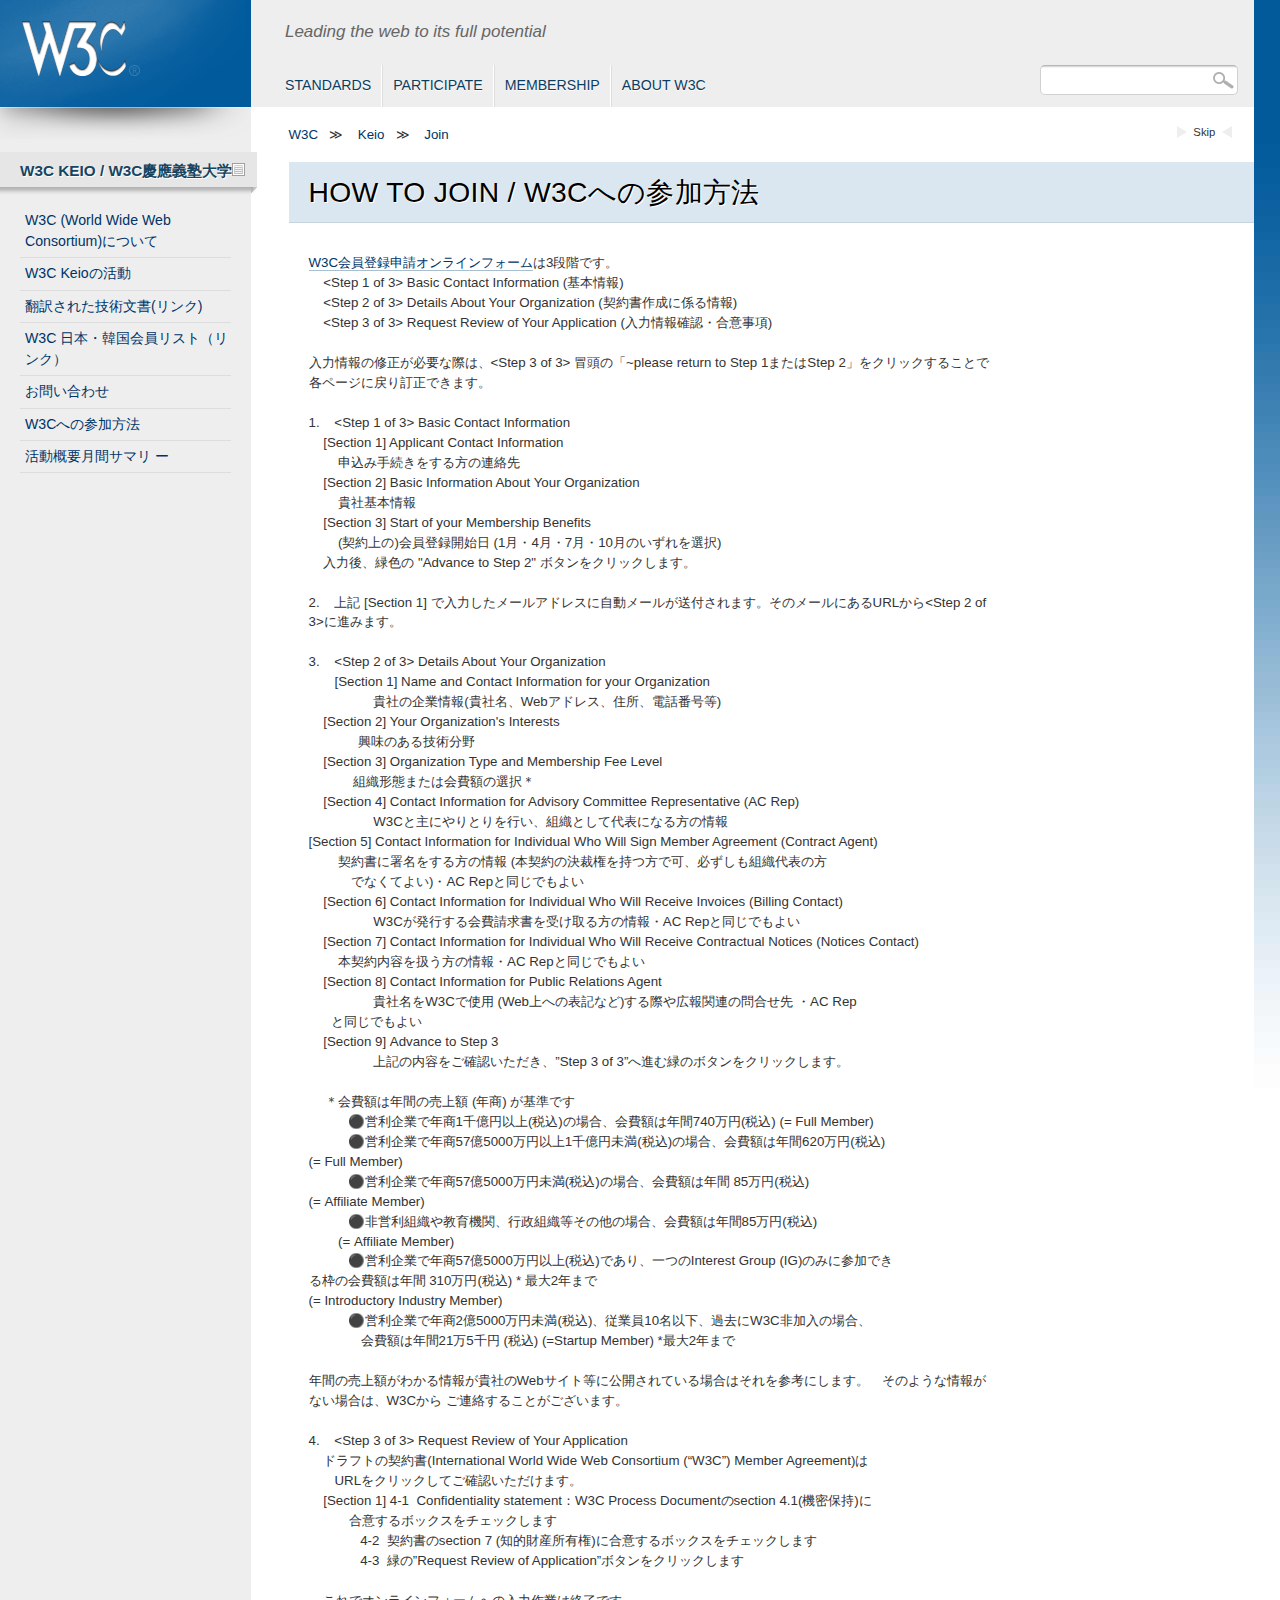
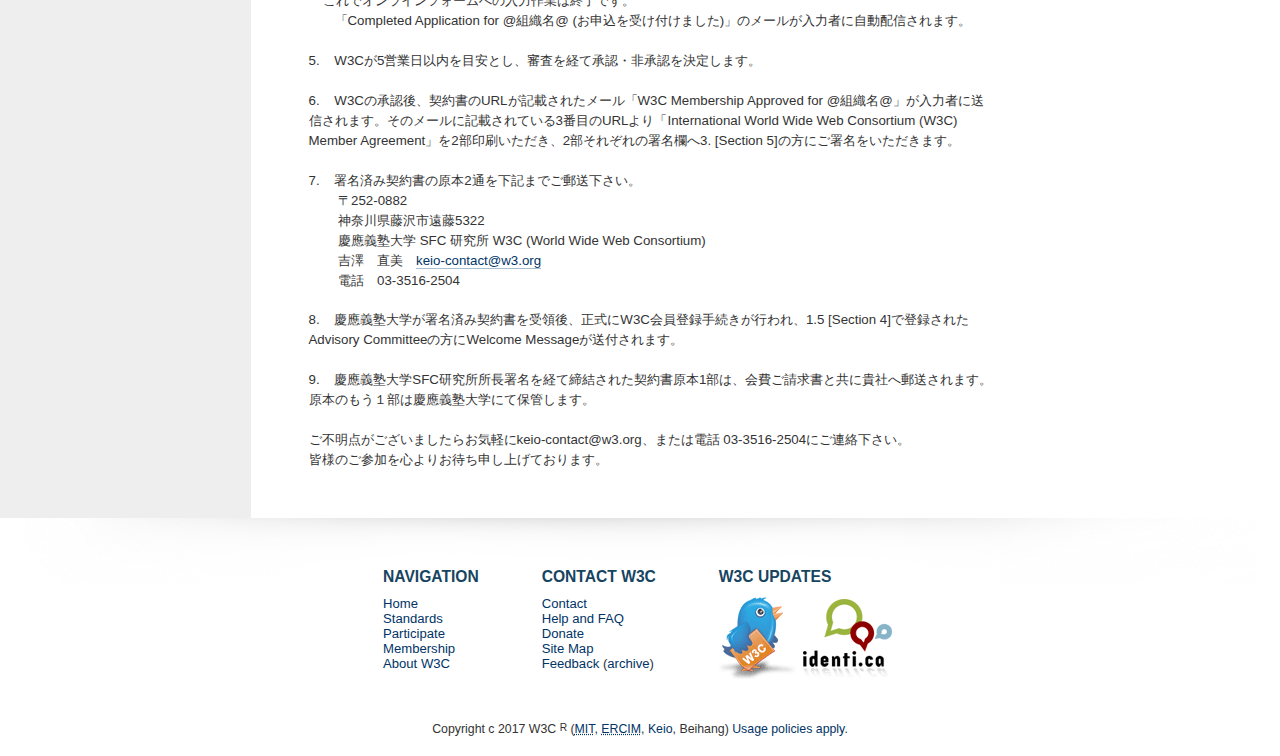
<file: join/index.html>
<!DOCTYPE html PUBLIC "-//W3C//DTD XHTML 1.0 Strict//EN" "http://www.w3.org/TR/xhtml1/DTD/xhtml1-strict.dtd">
<html lang="en" xml:lang="en" xmlns="http://www.w3.org/1999/xhtml">
<head>
  <meta http-equiv="content-type" content="application/xhtml+xml; charset=utf-8" />
  <title>W3Cへの参加方法</title>
  <link href="/Help/" rel="Help" />
  <link media="handheld, all" type="text/css" href="../css/minimum.css" rel="stylesheet" />
  <link media="print, screen and (min-width: 481px)" href="../css/advanced.css" rel="stylesheet" />
  <link media="handheld, only screen and (max-device-width: 480px)" type="text/css" rel="stylesheet" href="../css/minimum.css" />
  <meta content="width=device-width" name="viewport" />
  <link media="print" type="text/css" href="../css/print.css" rel="stylesheet" />
  <!-- Custom Stylesheet -->
  <!--link media="all" rel="stylesheet" type="text/css" href="/Consortium/Member/list.css" /-->
  <link type="image/x-icon" href="../images/favicon.ico" rel="shortcut icon" />
  <style>
    .image_box {
      margin: 10px 0;
      float: right;
      width: 100%;
      /* background: #ffffdd; */
    }

    .image_box img {
      max-width: 20%;
      float: right;
    }

    .image_box p {
      /* border: solid 3px black; */
      margin: 0;
      padding: 10px 10px 10px 30px;
    }

    .image_box dl {
      /* border: solid 3px black; */
      margin: 0;
      padding: 10px 10px 10px 10px;
    }

    .text_on_the_left_side_of_img {
      width: 80%;
      float: right;
    }
  </style>
</head>
<body class="w3c_public" id="www-w3-org">
  <div id="w3c_container">
    <div id="w3c_mast">
      <!-- #w3c_mast / Page top header -->
      <h1 class="logo"> <a href="/" accesskey="1" tabindex="2"><img height="53" width="90" alt="W3C" src="../images/logo-w3c-mobile-lg.png" /></a> <span class="alt-logo">W3C</span> </h1>
      <div id="w3c_nav">
        <form enctype="application/x-www-form-urlencoded" method="get" action="http://www.w3.org/Help/search">
          <!-- w3c_sec_nav is populated through js -->
          <div class="w3c_sec_nav">
            <!-- -->
          </div>
          <ul class="main_nav">
            <!-- Main navigation menu -->
            <li class="first-item"> <a href="/standards/">Standards</a> </li>
            <li> <a href="/participate/">Participate</a> </li>
            <li> <a href="/Consortium/membership">Membership</a> </li>
            <li class="last-item"> <a href="/Consortium/">About W3C</a> </li>
            <li class="search-item">
              <div id="search-form"> <input title="Search" value="" name="q" class="text" tabindex="3" /> <button type="submit" name="search-submit" id="search-submit"><img height="17" width="21" alt="Search" src="../images/search-button.png" class="submit" /></button> </div>
            </li>
          </ul>
        </form>
      </div>
    </div>
    <!-- /end #w3c_mast -->
    <div id="w3c_main">
      <div class="w3c_leftCol" id="w3c_logo_shadow"> <img height="32" src="../images/logo-shadow.png" alt="" /> </div>
      <div class="w3c_leftCol" id="w3c_sidenavigation">
        <h2 class="offscreen"> Site Navigation </h2>
        <h3 class="category"> <span class="ribbon"><a title="W3C Keio Top" href="../">W3C Keio / W3C慶應義塾大学<img height="13" width="13" class="header-link" alt="Header link" src="../images/header-link.gif" /></a></span> </h3>
        <ul class="theme">
          <!-- About W3C-Keio -->
          <li> <a href="../about/">W3C (World Wide Web Consortium)について</a> </li>
          <!-- W3C Activities -->
          <li> <a href="../activities/">W3C Keioの活動</a> </li>
          <!-- Translations of Technical Documents -->
          <li> <a hreflang="ja" href="http://www.w3.org/2003/03/Translations/byLanguage?language=ja">翻訳された技術文書(リンク)</a> </li>
          <!-- Current W3C-Keio Members -->
          <li> <a href="http://www.w3.org/Consortium/Hosts/Keio/keio-members.php">W3C 日本・韓国会員リスト（リンク）</a> </li>
          <!-- Contact -->
          <li> <a href="../contact/">お問い合わせ</a> </li>
          <!-- Join W3C -->
          <li selected> <a href="../join/">W3Cへの参加方法</a> </li>
          <li> <a href="https://w3ckeio.github.io/monthly-summary/">活動概要月間サマリ ー</a> </li>
        </ul> <br> </div>
      <div class="w3c_mainCol">
        <div id="w3c_crumbs">
          <div id="w3c_crumbs_frame">
            <ul class="bct">
              <!-- .bct / Breadcrumbs -->
              <li class="skip"><a href="#w3c_content_body" title="Skip to content (e.g., when browsing via audio)" accesskey="2" tabindex="1">Skip</a></li>
              <li><a href="/">W3C</a><span class="cr">≫</span></li>
              <li><a href="../">Keio</a><span class="cr">≫</span></li>
              <li><a href="./">Join</a><span class="cr"></span></li>
              <!-- W3C-Keio Members -->
              <li class="current"><br> </li>
            </ul>
          </div>
        </div>
        <div class="line"> </div>
        <!-- /end .line -->
        <h1 class="title">HOW TO JOIN / W3Cへの参加方法</h1>
        <div id="w3c_content_body">
          <div class="line"> </div>
          <!-- /end .line -->
        </div>
        <!-- /end #w3c_content_body -->
        <div id="w3c_content_body">
          <div class="line">
            <div class="unit size3on4">
              <!--p><img src="../images/img.png" width="700px" alt="img" /></p-->
              <p class="intro tPadding"><a href="https://www.w3.org/Consortium/application" target="_blank">W3C会員登録申請オンラインフォーム</a>は3段階です。<br />     &lt;Step 1 of 3&gt; Basic Contact Information (基本情報)<br />     &lt;Step 2 of 3&gt; Details About Your Organization (契約書作成に係る情報)<br />     &lt;Step 3 of 3&gt; Request Review of Your Application (入力情報確認・合意事項)<br /> <br /> 入力情報の修正が必要な際は、&lt;Step 3 of 3&gt; 冒頭の「~please return to Step 1またはStep 2」をクリックすることで各ページに戻り訂正できます。<br /> <br /> 1.    &lt;Step 1 of 3&gt; Basic Contact Information　　　　　　　　　　　　　　　　　　　　　　　　　　　　<br />     [Section 1] Applicant Contact Information  <br />         申込み手続きをする方の連絡先<br />     [Section 2] Basic Information About Your Organization  <br />         貴社基本情報<br />     [Section 3] Start of your Membership Benefits  <br />         (契約上の)会員登録開始日 (1月・4月・7月・10月のいずれを選択)<br />     入力後、緑色の "Advance to Step 2" ボタンをクリックします。<br /> <br /> 2.    上記 [Section 1] で入力したメールアドレスに自動メールが送付されます。そのメールにあるURLから&lt;Step 2 of 3&gt;に進みます。<br /> <br /> 3.    &lt;Step 2 of 3&gt; Details About Your Organization　　　　　　　　　　　　　　　　　　　　　　　<br /> 　　[Section 1] Name and Contact Information for your Organization<br />               　貴社の企業情報(貴社名、Webアドレス、住所、電話番号等)<br />     [Section 2] Your Organization's Interests <br />           　興味のある技術分野<br />     [Section 3] Organization Type and Membership Fee Level<br />             組織形態または会費額の選択＊<br />     [Section 4] Contact Information for Advisory Committee Representative (AC Rep)<br />               　W3Cと主にやりとりを行い、組織として代表になる方の情報<br /> [Section 5] Contact Information for Individual Who Will Sign Member Agreement (Contract Agent) <br />         契約書に署名をする方の情報 (本契約の決裁権を持つ方で可、必ずしも組織代表の方<br /> 　        でなくてよい)・AC Repと同じでもよい<br />     [Section 6] Contact Information for Individual Who Will Receive Invoices (Billing Contact)<br />               　W3Cが発行する会費請求書を受け取る方の情報・AC Repと同じでもよい<br />     [Section 7] Contact Information for Individual Who Will Receive Contractual Notices (Notices Contact) <br />         本契約内容を扱う方の情報・AC Repと同じでもよい<br />     [Section 8] Contact Information for Public Relations Agent<br />               　貴社名をW3Cで使用 (Web上への表記など)する際や広報関連の問合せ先 ・AC Rep <br />       と同じでもよい<br />     [Section 9] Advance to Step 3<br />               　上記の内容をご確認いただき、”Step 3 of 3”へ進む緑のボタンをクリックします。<br /> <br />  　＊会費額は年間の売上額 (年商) が基準です<br /> 　　　⚫営利企業で年商1千億円以上(税込)の場合、会費額は年間740万円(税込) (= Full Member)<br /> 　　　⚫営利企業で年商57億5000万円以上1千億円未満(税込)の場合、会費額は年間620万円(税込)<br /> (= Full Member)<br /> 　　　⚫営利企業で年商57億5000万円未満(税込)の場合、会費額は年間 85万円(税込)<br /> (= Affiliate Member)<br /> 　　　⚫非営利組織や教育機関、行政組織等その他の場合、会費額は年間85万円(税込)<br />         (= Affiliate Member)<br /> 　　　⚫営利企業で年商57億5000万円以上(税込)であり、一つのInterest Group (IG)のみに参加でき<br /> る枠の会費額は年間 310万円(税込) * 最大2年まで<br /> (= Introductory Industry Member)<br /> 　　　⚫営利企業で年商2億5000万円未満(税込)、従業員10名以下、過去にW3C非加入の場合、<br /> 　　　　会費額は年間21万5千円 (税込) (=Startup Member) *最大2年まで<br /> <br /> 年間の売上額がわかる情報が貴社のWebサイト等に公開されている場合はそれを参考にします。　そのような情報がない場合は、W3Cから ご連絡することがございます。<br /> <br /> 4.    &lt;Step 3 of 3&gt; Request Review of Your Application<br />     ドラフトの契約書(International World Wide Web Consortium (“W3C”) Member Agreement)は<br /> 　　URLをクリックしてご確認いただけます。<br />     [Section 1] 4-1  Confidentiality statement：W3C Process Documentのsection 4.1(機密保持)に<br />            合意するボックスをチェックします<br />               4-2  契約書のsection 7 (知的財産所有権)に合意するボックスをチェックします<br />               4-3  緑の”Request Review of Application”ボタンをクリックします<br /> <br />     これでオンラインフォームへの入力作業は終了です。<br /> 　　「Completed Application for @組織名@ (お申込を受け付けました)」のメールが入力者に自動配信されます。<br /> <br /> 5.    W3Cが5営業日以内を目安とし、審査を経て承認・非承認を決定します。<br /> <br /> 6.    W3Cの承認後、契約書のURLが記載されたメール「W3C Membership Approved for @組織名@」が入力者に送信されます。そのメールに記載されている3番目のURLより「International World Wide Web Consortium (W3C) Member Agreement」を2部印刷いただき、2部それぞれの署名欄へ3. [Section 5]の方にご署名をいただきます。<br /> <br /> 7.    署名済み契約書の原本2通を下記までご郵送下さい。<br />         〒252-0882 <br />         神奈川県藤沢市遠藤5322 <br />         慶應義塾大学 SFC 研究所 W3C (World Wide Web Consortium)<br />         吉澤　直美　<a href="mailto:naomi@w3.org">keio-contact@w3.org</a><br />         電話　03-3516-2504<br /> <br /> 8.    慶應義塾大学が署名済み契約書を受領後、正式にW3C会員登録手続きが行われ、1.5 [Section 4]で登録されたAdvisory Committeeの方にWelcome Messageが送付されます。<br /> <br /> 9.    慶應義塾大学SFC研究所所長署名を経て締結された契約書原本1部は、会費ご請求書と共に貴社へ郵送されます。原本のもう１部は慶應義塾大学にて保管します。<br /> <br /> ご不明点がございましたらお気軽にkeio-contact@w3.org、または電話 03-3516-2504にご連絡下さい。<br /> 皆様のご参加を心よりお待ち申し上げております。<br /> </p>
            </div>
            <div class="unit size1on4 lastUnit w3c_rhs">

              <ul class="theme right-list"> </ul>
            </div>
          </div>
        </div>
      </div>
      <!-- /end #w3c_mainCol -->
    </div>
    <!-- end #w3c_main -->
  </div>
  <!-- /end #w3c_container -->
  <div id="w3c_footer">
    <div id="w3c_footer-inner">
      <h2 class="offscreen"> Footer Navigation </h2>
      <div class="w3c_footer-nav">
        <h3> Navigation </h3>
        <ul class="footer_top_nav">
          <li> <a href="/">Home</a> </li>
          <li> <a href="/standards/">Standards</a> </li>
          <li> <a href="/participate/">Participate</a> </li>
          <li> <a href="/Consortium/membership">Membership</a> </li>
          <li class="last-item"> <a href="/Consortium/">About W3C</a> </li>
        </ul>
      </div>
      <div class="w3c_footer-nav">
        <h3> Contact W3C </h3>
        <ul class="footer_bottom_nav">
          <li> <a href="/Consortium/contact">Contact</a> </li>
          <li> <a href="/Help/" accesskey="0">Help and FAQ</a> </li>
          <li> <a href="/Consortium/sup">Donate</a> </li>
          <li> <a href="/Consortium/siteindex">Site Map</a> </li>
          <li> <address id="w3c_signature"> <a href="mailto:site-comments@w3.org">Feedback</a> (<a href="http://lists.w3.org/Archives/Public/site-comments/">archive</a>) </address> </li>
        </ul>
      </div>
      <div class="w3c_footer-nav">
        <h3> W3C Updates </h3>
        <ul class="footer_follow_nav">
          <li> <a title="Follow W3C on Twitter" href="http://twitter.com/W3C"><img height="83" width="78" class="social-icon" alt="Twitter" src="../images/twitter-bird.png" /></a> <a title="See W3C on Identica" href="http://identi.ca/w3c"><img height="83" width="91" class="social-icon" alt="Identica" src="../images/identica-logo.png" /></a> </li>
        </ul>
      </div>
      <!-- #footer address / page signature -->
      <p class="copyright"> Copyright c 2017 W3C <sup>R</sup> (<a href="http://www.csail.mit.edu/"><acronym title="Massachusetts Institute of Technology">MIT</acronym></a>, <a href="http://www.ercim.eu/"><acronym title="European Research Consortium for Informatics and Mathematics">ERCIM</acronym></a>, <a href="http://www.keio.ac.jp/">Keio</a>, Beihang) <a href="/Consortium/Legal/ipr-notice">Usage policies apply</a>. </p>
    </div>
  </div>
  <!-- /end #footer -->
  <div id="w3c_scripts">
    <script src="../js/main" type="text/javascript">
      //&amp;amp;amp;amp;amp;amp;lt;![CDATA[
            &amp;amp;amp;amp;amp;amp;lt;!-- --&amp;amp;amp;amp;amp;amp;gt;
            //]]&amp;amp;amp;amp;amp;amp;gt;
    </script>
  </div>
</body>
</html>
</file>
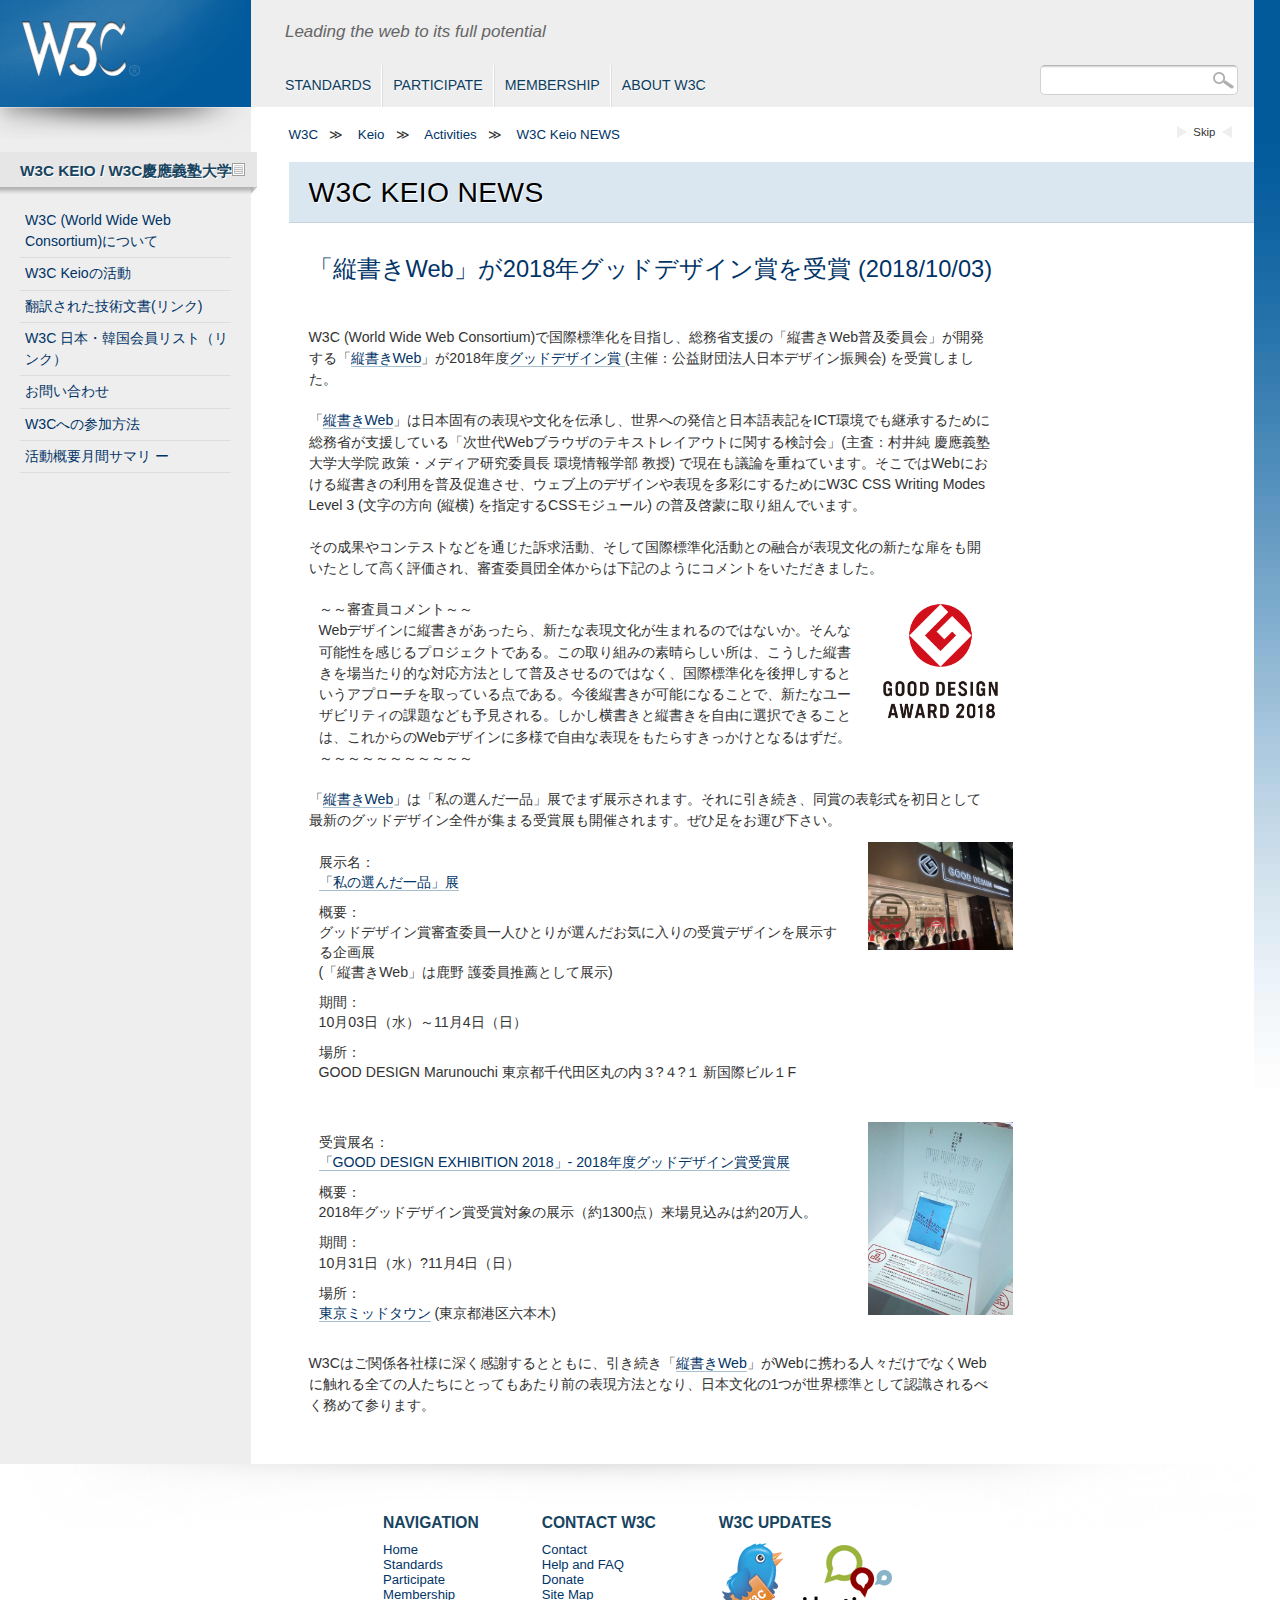
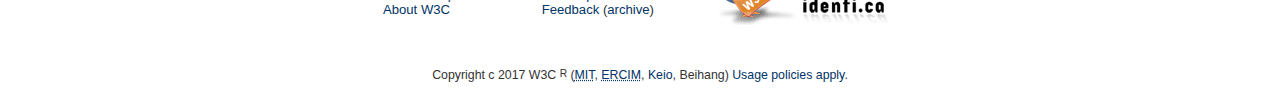
<file: activities/181003/index.html>
<!DOCTYPE html PUBLIC "-//W3C//DTD XHTML 1.0 Strict//EN" "http://www.w3.org/TR/xhtml1/DTD/xhtml1-strict.dtd">
<html lang="en" xml:lang="en" xmlns="http://www.w3.org/1999/xhtml">
<head>
  <meta http-equiv="content-type" content="application/xhtml+xml; charset=utf-8" />
  <title>W3C Keio NEWS</title>
  <link href="/Help/" rel="Help" />
  <link media="handheld, all" type="text/css" href="../../css/minimum.css" rel="stylesheet" />
  <link media="print, screen and (min-width: 481px)" href="../../css/advanced.css" rel="stylesheet" />
  <link media="handheld, only screen and (max-device-width: 480px)" type="text/css" rel="stylesheet" href="../../css/minimum.css" />
  <meta content="width=device-width" name="viewport" />
  <link media="print" type="text/css" href="../../css/print.css" rel="stylesheet" />
  <!-- Custom Stylesheet -->
  <!--link media="all" rel="stylesheet" type="text/css" href="/Consortium/Member/list.css" /-->
  <link type="image/x-icon" href="../../images/favicon.ico" rel="shortcut icon" />
  <style>
    .image_box {
      margin: 10px 0;
      float: right;
      width: 100%;
      /* background: #ffffdd; */
    }

    .image_box img {
      max-width: 20%;
      float: right;
    }

    .image_box p {
      /* border: solid 3px black; */
      margin: 0;
      padding: 10px 10px 10px 30px;
    }

    .image_box dl {
      /* border: solid 3px black; */
      margin: 0;
      padding: 10px 10px 10px 10px;
    }

    .text_on_the_left_side_of_img {
      width: 80%;
      float: right;
    }
  </style>
</head>
<body class="w3c_public" id="www-w3-org">
  <div id="w3c_container">
    <div id="w3c_mast">
      <!-- #w3c_mast / Page top header -->
      <h1 class="logo"> <a href="/" accesskey="1" tabindex="2"><img height="53" width="90" alt="W3C" src="../../images/logo-w3c-mobile-lg.png" /></a> <span class="alt-logo">W3C</span> </h1>
      <div id="w3c_nav">
        <form enctype="application/x-www-form-urlencoded" method="get" action="http://www.w3.org/Help/search">
          <!-- w3c_sec_nav is populated through js -->
          <div class="w3c_sec_nav">
            <!-- -->
          </div>
          <ul class="main_nav">
            <!-- Main navigation menu -->
            <li class="first-item"> <a href="/standards/">Standards</a> </li>
            <li> <a href="/participate/">Participate</a> </li>
            <li> <a href="/Consortium/membership">Membership</a> </li>
            <li class="last-item"> <a href="/Consortium/">About W3C</a> </li>
            <li class="search-item">
              <div id="search-form"> <input title="Search" value="" name="q" class="text" tabindex="3" /> <button type="submit" name="search-submit" id="search-submit"><img height="17" width="21" alt="Search" src="../../images/search-button.png" class="submit" /></button> </div>
            </li>
          </ul>
        </form>
      </div>
    </div>
    <!-- /end #w3c_mast -->
    <div id="w3c_main">
      <div class="w3c_leftCol" id="w3c_logo_shadow"> <img height="32" src="../../images/logo-shadow.png" alt="" /> </div>
      <div class="w3c_leftCol" id="w3c_sidenavigation">
        <h2 class="offscreen"> Site Navigation </h2>
        <h3 class="category"> <span class="ribbon"><a title="W3C Keio Top" href="../">W3C Keio / W3C慶應義塾大学<img height="13" width="13" class="header-link" alt="Header link" src="../../images/header-link.gif" /></a></span> </h3>
        <ul class="theme">
          <!-- About W3C-Keio -->
          <li> <a href="../about/">W3C (World Wide Web Consortium)について</a> </li>
          <!-- W3C Activities -->
          <li selected> <a href="../activities/">W3C Keioの活動</a> </li>
          <!-- Translations of Technical Documents -->
          <li> <a hreflang="ja" href="http://www.w3.org/2003/03/Translations/byLanguage?language=ja">翻訳された技術文書(リンク)</a> </li>
          <!-- Current W3C-Keio Members -->
          <li> <a href="http://www.w3.org/Consortium/Hosts/Keio/keio-members.php">W3C 日本・韓国会員リスト（リンク）</a> </li>
          <!-- Contact -->
          <li> <a href="../contact/">お問い合わせ</a> </li>
          <!-- Join W3C -->
          <li> <a href="../join/">W3Cへの参加方法</a> </li>
          <li> <a href="https://w3ckeio.github.io/monthly-summary/">活動概要月間サマリ ー</a> </li>
        </ul> <br> </div>
      <div class="w3c_mainCol">
        <div id="w3c_crumbs">
          <div id="w3c_crumbs_frame">
            <ul class="bct">
              <!-- .bct / Breadcrumbs -->
              <li class="skip"><a href="#w3c_content_body" title="Skip to content (e.g., when browsing via audio)" accesskey="2" tabindex="1">Skip</a></li>
              <li><a href="/">W3C</a><span class="cr">≫</span></li>
              <li><a href="../../">Keio</a><span class="cr">≫</span></li>
              <li><a href="../">Activities</a><span class="cr">≫</span></li>
              <li><a href="./">W3C Keio NEWS</a><span class="cr"></span></li>
              <!-- W3C-Keio Members -->
              <li class="current"><br> </li>
            </ul>
          </div>
        </div>
        <div class="line"> </div>
        <!-- /end .line -->
        <h1 class="title">W3C Keio NEWS</h1>
        <div id="w3c_content_body">
          <div class="line"> </div>
          <!-- /end .line -->
        </div>
        <!-- /end #w3c_content_body -->
        <div id="w3c_content_body">
          <div class="line">
            <div class="unit size3on4">
              <!--p><img src="../../images/img.png" width="700px" alt="img" /></p-->
              <h2>「<a href="https://tategaki.github.io/">縦書きWeb</a>」が2018年<a href="http://www.g-mark.org/">グッドデザイン賞</a>を受賞 (2018/10/03) </h2><br>
              <p>W3C (World Wide Web Consortium)で国際標準化を目指し、総務省支援の「縦書きWeb普及委員会」が開発する「<a href="https://tategaki.github.io/">縦書きWeb</a>」が2018年度<a href="http://www.g-mark.org/">グッドデザイン賞 </a>(主催：公益財団法人日本デザイン振興会) を受賞しました。</p>
              <p>「<a href="https://tategaki.github.io/">縦書きWeb</a>」は日本固有の表現や文化を伝承し、世界への発信と日本語表記をICT環境でも継承するために総務省が支援している「次世代Webブラウザのテキストレイアウトに関する検討会」(主査：村井純 慶應義塾大学大学院 政策・メディア研究委員長 環境情報学部 教授) で現在も議論を重ねています。そこではWebにおける縦書きの利用を普及促進させ、ウェブ上のデザインや表現を多彩にするためにW3C CSS Writing Modes Level 3 (文字の方向 (縦横) を指定するCSSモジュール) の普及啓蒙に取り組んでいます。</p>
              <p>その成果やコンテストなどを通じた訴求活動、そして国際標準化活動との融合が表現文化の新たな扉をも開いたとして高く評価され、審査委員団全体からは下記のようにコメントをいただきました。</p>
              <div class="image_box"> <img width="300px" src="img1.jpg" alt="Good Design Awards Logo" />
                <div class="text_on_the_left_side_of_img">
                  <p>～～審査員コメント～～<br /> Webデザインに縦書きがあったら、新たな表現文化が生まれるのではないか。そんな可能性を感じるプロジェクトである。この取り組みの素晴らしい所は、こうした縦書きを場当たり的な対応方法として普及させるのではなく、国際標準化を後押しするというアプローチを取っている点である。今後縦書きが可能になることで、新たなユーザビリティの課題なども予見される。しかし横書きと縦書きを自由に選択できることは、これからのWebデザインに多様で自由な表現をもたらすきっかけとなるはずだ。<br /> ～～～～～～～～～～～</p>
                </div>
              </div>
              <p>「<a href="https://tategaki.github.io/">縦書きWeb</a>」は「私の選んだ一品」展でまず展示されます。それに引き続き、同賞の表彰式を初日として最新のグッドデザイン全件が集まる受賞展も開催されます。ぜひ足をお運び下さい。</p>
              <div class="image_box"> <img width="300px" src="img2.jpg" alt="ceremony" />
                <div class="text_on_the_left_side_of_img">
                  <dl> <dt>展示名：</dt>
                    <dd><a href="https://www.g-mark.org/gdm/access.html">「私の選んだ一品」展</a></dd> <dt>概要：</dt>
                    <dd>グッドデザイン賞審査委員一人ひとりが選んだお気に入りの受賞デザインを展示する企画展 <br /> (「縦書きWeb」は鹿野 護委員推薦として展示)</dd> <dt>期間：</dt>
                    <dd>10月03日（水）～11月4日（日）</dd> <dt>場所：</dt>
                    <dd>GOOD DESIGN Marunouchi 東京都千代田区丸の内３?４?１ 新国際ビル１F</dd>
                  </dl>
                </div>
              </div>
              <div class="image_box"> <img width="200px" src="img3.jpg" alt="Good Design Awards" />
                <div class="text_on_the_left_side_of_img">
                  <dl> <dt>受賞展名：</dt>
                    <dd><a href="http://archive.g-mark.org/gde/2018/">「GOOD DESIGN EXHIBITION 2018」- 2018年度グッドデザイン賞受賞展</a></dd> <dt>概要：</dt>
                    <dd>2018年グッドデザイン賞受賞対象の展示（約1300点）来場見込みは約20万人。</dd> <dt>期間：</dt>
                    <dd>10月31日（水）?11月4日（日）</dd> <dt>場所：</dt>
                    <dd><a href="http://www.tokyo-midtown.com/jp/access/public-transport/">東京ミッドタウン</a> (東京都港区六本木)</dd>
                  </dl>
                </div>
              </div>
              <p>W3Cはご関係各社様に深く感謝するとともに、引き続き「<a href="https://tategaki.github.io/">縦書きWeb</a>」がWebに携わる人々だけでなくWebに触れる全ての人たちにとってもあたり前の表現方法となり、日本文化の1つが世界標準として認識されるべく務めて参ります。</p>
            </div>
            <div class="unit size1on4 lastUnit w3c_rhs"> </div>
          </div>
        </div>
      </div>
      <!-- /end #w3c_mainCol -->
    </div>
    <!-- end #w3c_main -->
  </div>
  <!-- /end #w3c_container -->
  <div id="w3c_footer">
    <div id="w3c_footer-inner">
      <h2 class="offscreen"> Footer Navigation </h2>
      <div class="w3c_footer-nav">
        <h3> Navigation </h3>
        <ul class="footer_top_nav">
          <li> <a href="/">Home</a> </li>
          <li> <a href="/standards/">Standards</a> </li>
          <li> <a href="/participate/">Participate</a> </li>
          <li> <a href="/Consortium/membership">Membership</a> </li>
          <li class="last-item"> <a href="/Consortium/">About W3C</a> </li>
        </ul>
      </div>
      <div class="w3c_footer-nav">
        <h3> Contact W3C </h3>
        <ul class="footer_bottom_nav">
          <li> <a href="/Consortium/contact">Contact</a> </li>
          <li> <a href="/Help/" accesskey="0">Help and FAQ</a> </li>
          <li> <a href="/Consortium/sup">Donate</a> </li>
          <li> <a href="/Consortium/siteindex">Site Map</a> </li>
          <li> <address id="w3c_signature"> <a href="mailto:site-comments@w3.org">Feedback</a> (<a href="http://lists.w3.org/Archives/Public/site-comments/">archive</a>) </address> </li>
        </ul>
      </div>
      <div class="w3c_footer-nav">
        <h3> W3C Updates </h3>
        <ul class="footer_follow_nav">
          <li> <a title="Follow W3C on Twitter" href="http://twitter.com/W3C"><img height="83" width="78" class="social-icon" alt="Twitter" src="../../images/twitter-bird.png" /></a> <a title="See W3C on Identica" href="http://identi.ca/w3c"><img height="83" width="91" class="social-icon" alt="Identica" src="../../images/identica-logo.png" /></a> </li>
        </ul>
      </div>
      <!-- #footer address / page signature -->
      <p class="copyright"> Copyright c 2017 W3C <sup>R</sup> (<a href="http://www.csail.mit.edu/"><acronym title="Massachusetts Institute of Technology">MIT</acronym></a>, <a href="http://www.ercim.eu/"><acronym title="European Research Consortium for Informatics and Mathematics">ERCIM</acronym></a>, <a href="http://www.keio.ac.jp/">Keio</a>, Beihang) <a href="/Consortium/Legal/ipr-notice">Usage policies apply</a>. </p>
    </div>
  </div>
  <!-- /end #footer -->
  <div id="w3c_scripts">
    <script src="../../js/main" type="text/javascript">
      //&amp;amp;amp;amp;amp;amp;lt;![CDATA[
              &amp;amp;amp;amp;amp;amp;lt;!-- --&amp;amp;amp;amp;amp;amp;gt;
              //]]&amp;amp;amp;amp;amp;amp;gt;
    </script>
  </div>
</body>
</html>
</file>
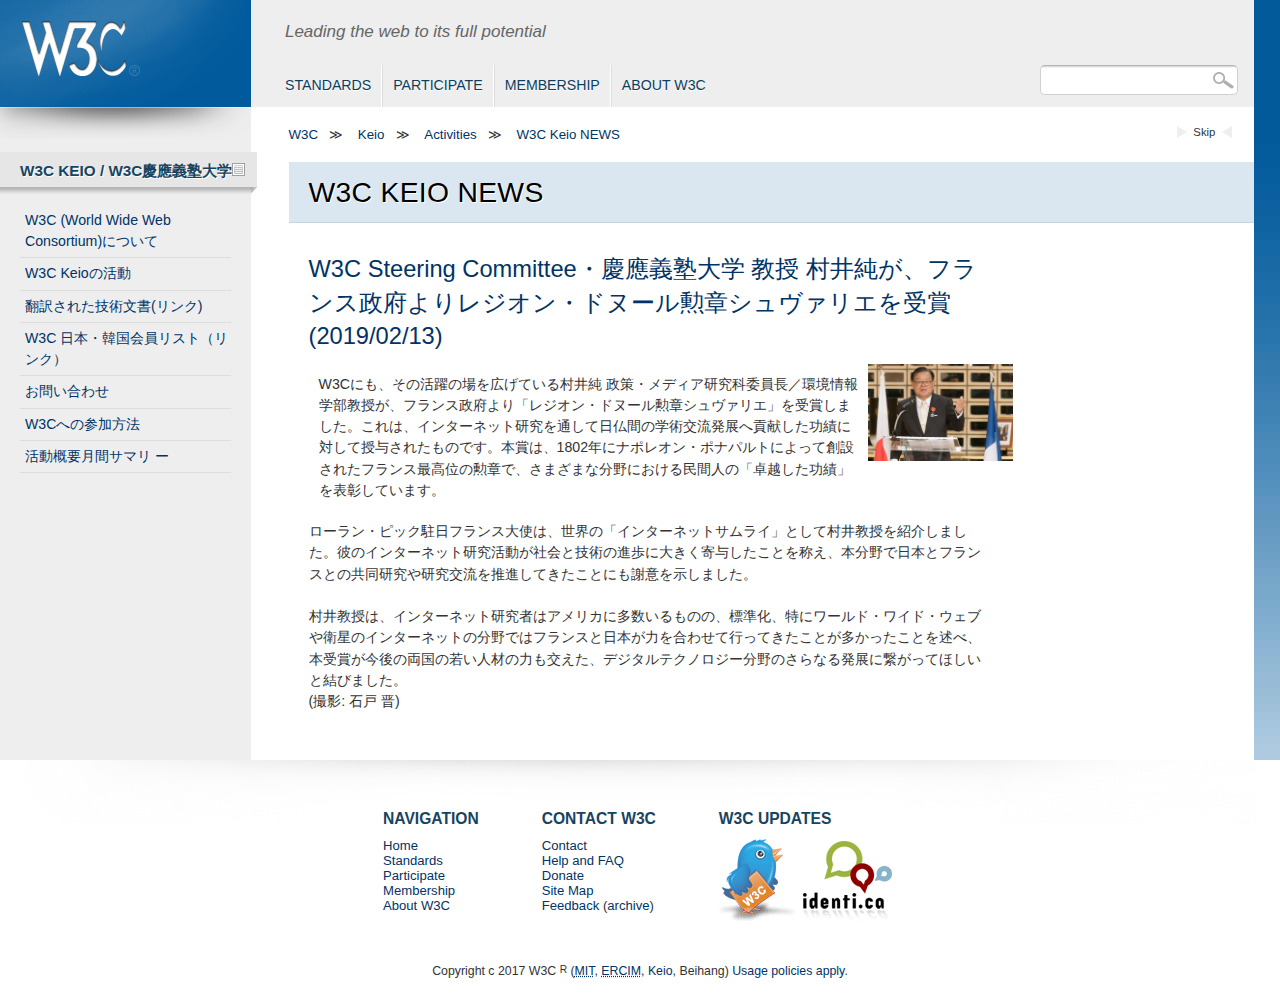
<file: activities/190213/index.html>
<!DOCTYPE html PUBLIC "-//W3C//DTD XHTML 1.0 Strict//EN" "http://www.w3.org/TR/xhtml1/DTD/xhtml1-strict.dtd">
<html lang="en" xml:lang="en" xmlns="http://www.w3.org/1999/xhtml">
<head>
  <meta http-equiv="content-type" content="application/xhtml+xml; charset=utf-8" />
  <title>W3C Keio NEWS</title>
  <link href="/Help/" rel="Help" />
  <link media="handheld, all" type="text/css" href="../../css/minimum.css" rel="stylesheet" />
  <link media="print, screen and (min-width: 481px)" href="../../css/advanced.css" rel="stylesheet" />
  <link media="handheld, only screen and (max-device-width: 480px)" type="text/css" rel="stylesheet" href="../../css/minimum.css" />
  <meta content="width=device-width" name="viewport" />
  <link media="print" type="text/css" href="../../css/print.css" rel="stylesheet" />
  <!-- Custom Stylesheet -->
  <!--link media="all" rel="stylesheet" type="text/css" href="/Consortium/Member/list.css" /-->
  <link type="image/x-icon" href="../../images/favicon.ico" rel="shortcut icon" />
  <style>
    .image_box {
      margin: 10px 0;
      float: right;
      width: 100%;
      /* background: #ffffdd; */
    }

    .image_box img {
      max-width: 20%;
      float: right;
    }

    .image_box p {
      /* border: solid 3px black; */
      margin: 0;
      padding: 10px 10px 10px 30px;
    }

    .image_box dl {
      /* border: solid 3px black; */
      margin: 0;
      padding: 10px 10px 10px 10px;
    }

    .text_on_the_left_side_of_img {
      width: 80%;
      float: right;
    }
  </style>
</head>
<body class="w3c_public" id="www-w3-org">
  <div id="w3c_container">
    <div id="w3c_mast">
      <!-- #w3c_mast / Page top header -->
      <h1 class="logo"> <a href="/" accesskey="1" tabindex="2"><img height="53" width="90" alt="W3C" src="../../images/logo-w3c-mobile-lg.png" /></a> <span class="alt-logo">W3C</span> </h1>
      <div id="w3c_nav">
        <form enctype="application/x-www-form-urlencoded" method="get" action="http://www.w3.org/Help/search">
          <!-- w3c_sec_nav is populated through js -->
          <div class="w3c_sec_nav">
            <!-- -->
          </div>
          <ul class="main_nav">
            <!-- Main navigation menu -->
            <li class="first-item"> <a href="/standards/">Standards</a> </li>
            <li> <a href="/participate/">Participate</a> </li>
            <li> <a href="/Consortium/membership">Membership</a> </li>
            <li class="last-item"> <a href="/Consortium/">About W3C</a> </li>
            <li class="search-item">
              <div id="search-form"> <input title="Search" value="" name="q" class="text" tabindex="3" /> <button type="submit" name="search-submit" id="search-submit"><img height="17" width="21" alt="Search" src="../../images/search-button.png" class="submit" /></button> </div>
            </li>
          </ul>
        </form>
      </div>
    </div>
    <!-- /end #w3c_mast -->
    <div id="w3c_main">
      <div class="w3c_leftCol" id="w3c_logo_shadow"> <img height="32" src="../../images/logo-shadow.png" alt="" /> </div>
      <div class="w3c_leftCol" id="w3c_sidenavigation">
        <h2 class="offscreen"> Site Navigation </h2>
        <h3 class="category"> <span class="ribbon"><a title="W3C Keio Top" href="../">W3C Keio / W3C慶應義塾大学<img height="13" width="13" class="header-link" alt="Header link" src="../../images/header-link.gif" /></a></span> </h3>
        <ul class="theme">
          <!-- About W3C-Keio -->
          <li> <a href="../about/">W3C (World Wide Web Consortium)について</a> </li>
          <!-- W3C Activities -->
          <li selected> <a href="../activities/">W3C Keioの活動</a> </li>
          <!-- Translations of Technical Documents -->
          <li> <a hreflang="ja" href="http://www.w3.org/2003/03/Translations/byLanguage?language=ja">翻訳された技術文書(リンク)</a> </li>
          <!-- Current W3C-Keio Members -->
          <li> <a href="http://www.w3.org/Consortium/Hosts/Keio/keio-members.php">W3C 日本・韓国会員リスト（リンク）</a> </li>
          <!-- Contact -->
          <li> <a href="../contact/">お問い合わせ</a> </li>
          <!-- Join W3C -->
          <li> <a href="../join/">W3Cへの参加方法</a> </li>
          <li> <a href="https://w3ckeio.github.io/monthly-summary/">活動概要月間サマリ ー</a> </li>
        </ul> <br> </div>
      <div class="w3c_mainCol">
        <div id="w3c_crumbs">
          <div id="w3c_crumbs_frame">
            <ul class="bct">
              <!-- .bct / Breadcrumbs -->
              <li class="skip"><a href="#w3c_content_body" title="Skip to content (e.g., when browsing via audio)" accesskey="2" tabindex="1">Skip</a></li>
              <li><a href="/">W3C</a><span class="cr">≫</span></li>
              <li><a href="../../">Keio</a><span class="cr">≫</span></li>
              <li><a href="../">Activities</a><span class="cr">≫</span></li>
              <li><a href="./">W3C Keio NEWS</a><span class="cr"></span></li>
              <!-- W3C-Keio Members -->
              <li class="current"><br> </li>
            </ul>
          </div>
        </div>
        <div class="line"> </div>
        <!-- /end .line -->
        <h1 class="title">W3C Keio NEWS</h1>
        <div id="w3c_content_body">
          <div class="line"> </div>
          <!-- /end .line -->
        </div>
        <!-- /end #w3c_content_body -->
        <div id="w3c_content_body">
          <div class="line">
            <div class="unit size3on4">
              <!--p><img src="../../images/img.png" width="700px" alt="img" /></p-->
              <h2> W3C Steering Committee・慶應義塾大学 教授 村井純が、フランス政府よりレジオン・ドヌール勲章シュヴァリエを受賞 (2019/02/13)<br /> </h2>
              <div class="image_box"><img width="300px" src="img.jpg" alt="Speech from Jun Murai" />
                <div class="text_on_the_left_side_of_img">
                  <p>W3Cにも、その活躍の場を広げている村井純 政策・メディア研究科委員長／環境情報学部教授が、フランス政府より「レジオン・ドヌール勲章シュヴァリエ」を受賞しました。これは、インターネット研究を通して日仏間の学術交流発展へ貢献した功績に対して授与されたものです。本賞は、1802年にナポレオン・ポナパルトによって創設されたフランス最高位の勲章で、さまざまな分野における民間人の「卓越した功績」を表彰しています。</p>
                </div>
              </div>
              <p>ローラン・ピック駐日フランス大使は、世界の「インターネットサムライ」として村井教授を紹介しました。彼のインターネット研究活動が社会と技術の進歩に大きく寄与したことを称え、本分野で日本とフランスとの共同研究や研究交流を推進してきたことにも謝意を示しました。<br /> <br /> 村井教授は、インターネット研究者はアメリカに多数いるものの、標準化、特にワールド・ワイド・ウェブや衛星のインターネットの分野ではフランスと日本が力を合わせて行ってきたことが多かったことを述べ、本受賞が今後の両国の若い人材の力も交えた、デジタルテクノロジー分野のさらなる発展に繋がってほしいと結びました。<br /> (撮影: 石戸 晋)</p>
            </div>
            <div class="unit size1on4 lastUnit w3c_rhs"> </div>
          </div>
        </div>
      </div>
      <!-- /end #w3c_mainCol -->
    </div>
    <!-- end #w3c_main -->
  </div>
  <!-- /end #w3c_container -->
  <div id="w3c_footer">
    <div id="w3c_footer-inner">
      <h2 class="offscreen"> Footer Navigation </h2>
      <div class="w3c_footer-nav">
        <h3> Navigation </h3>
        <ul class="footer_top_nav">
          <li> <a href="/">Home</a> </li>
          <li> <a href="/standards/">Standards</a> </li>
          <li> <a href="/participate/">Participate</a> </li>
          <li> <a href="/Consortium/membership">Membership</a> </li>
          <li class="last-item"> <a href="/Consortium/">About W3C</a> </li>
        </ul>
      </div>
      <div class="w3c_footer-nav">
        <h3> Contact W3C </h3>
        <ul class="footer_bottom_nav">
          <li> <a href="/Consortium/contact">Contact</a> </li>
          <li> <a href="/Help/" accesskey="0">Help and FAQ</a> </li>
          <li> <a href="/Consortium/sup">Donate</a> </li>
          <li> <a href="/Consortium/siteindex">Site Map</a> </li>
          <li> <address id="w3c_signature"> <a href="mailto:site-comments@w3.org">Feedback</a> (<a href="http://lists.w3.org/Archives/Public/site-comments/">archive</a>) </address> </li>
        </ul>
      </div>
      <div class="w3c_footer-nav">
        <h3> W3C Updates </h3>
        <ul class="footer_follow_nav">
          <li> <a title="Follow W3C on Twitter" href="http://twitter.com/W3C"><img height="83" width="78" class="social-icon" alt="Twitter" src="../../images/twitter-bird.png" /></a> <a title="See W3C on Identica" href="http://identi.ca/w3c"><img height="83" width="91" class="social-icon" alt="Identica" src="../../images/identica-logo.png" /></a> </li>
        </ul>
      </div>
      <!-- #footer address / page signature -->
      <p class="copyright"> Copyright c 2017 W3C <sup>R</sup> (<a href="http://www.csail.mit.edu/"><acronym title="Massachusetts Institute of Technology">MIT</acronym></a>, <a href="http://www.ercim.eu/"><acronym title="European Research Consortium for Informatics and Mathematics">ERCIM</acronym></a>, <a href="http://www.keio.ac.jp/">Keio</a>, Beihang) <a href="/Consortium/Legal/ipr-notice">Usage policies apply</a>. </p>
    </div>
  </div>
  <!-- /end #footer -->
  <div id="w3c_scripts">
    <script src="../../js/main" type="text/javascript">
      //&amp;amp;amp;amp;amp;amp;lt;![CDATA[
              &amp;amp;amp;amp;amp;amp;lt;!-- --&amp;amp;amp;amp;amp;amp;gt;
              //]]&amp;amp;amp;amp;amp;amp;gt;
    </script>
  </div>
</body>
</html>
</file>
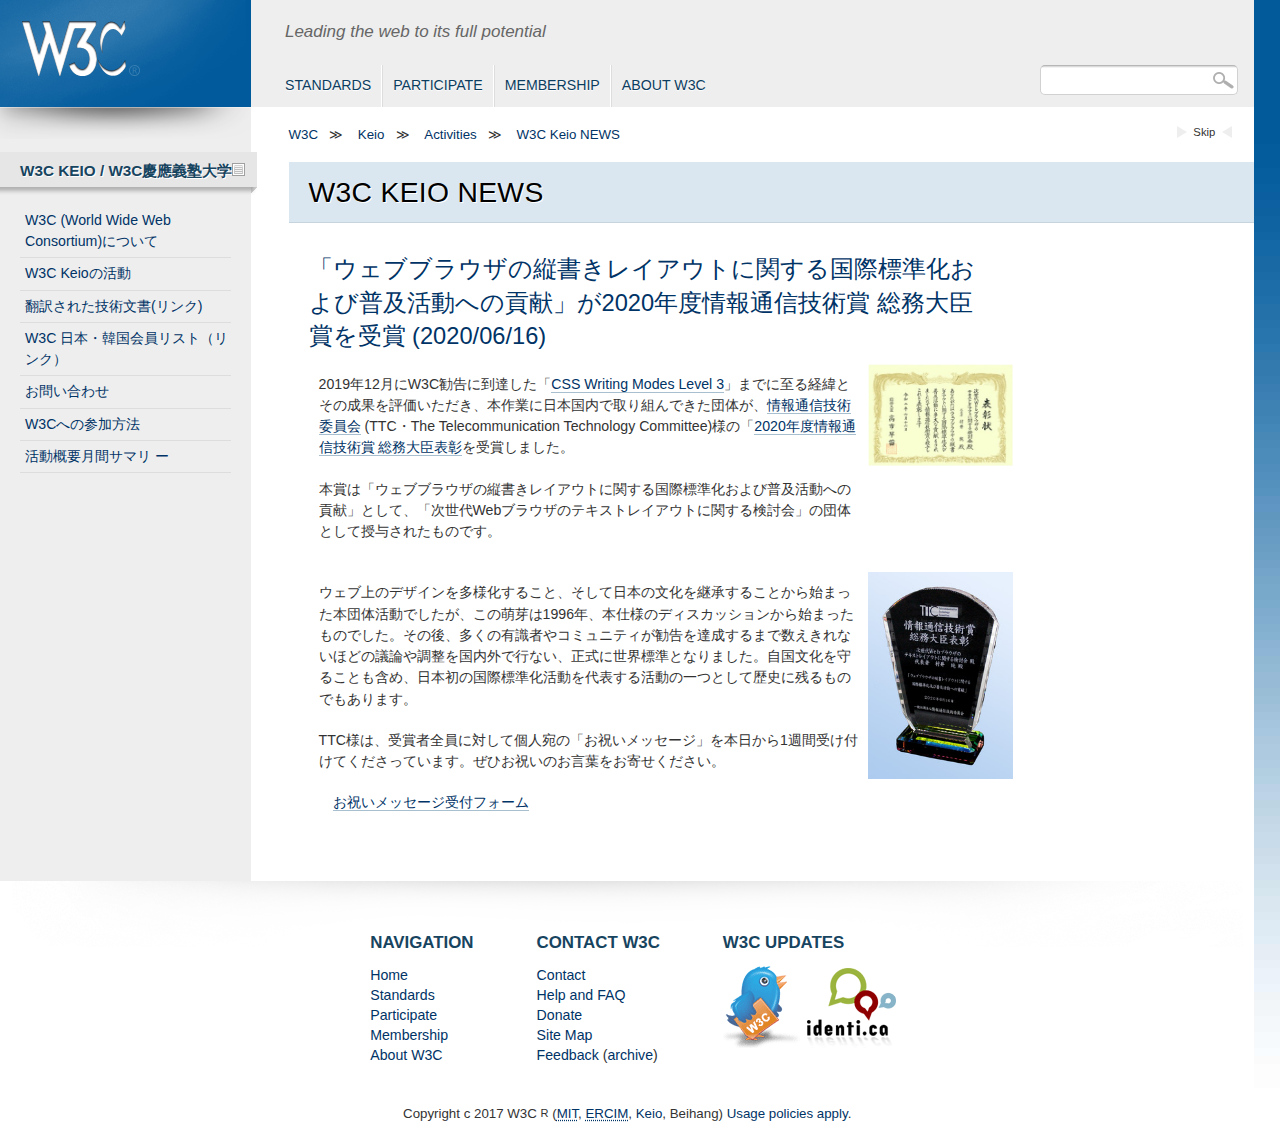
<file: activities/200616/index.html>
<!DOCTYPE html PUBLIC "-//W3C//DTD XHTML 1.0 Strict//EN" "http://www.w3.org/TR/xhtml1/DTD/xhtml1-strict.dtd">
<html lang="en" xml:lang="en" xmlns="http://www.w3.org/1999/xhtml">
<head>
  <meta http-equiv="content-type" content="application/xhtml+xml; charset=utf-8" />
  <title>W3C Keio NEWS</title>
  <link href="/Help/" rel="Help" />
  <link media="handheld, all" type="text/css" href="../../css/minimum.css" rel="stylesheet" />
  <link media="print, screen and (min-width: 481px)" href="../../css/advanced.css" rel="stylesheet" />
  <link media="handheld, only screen and (max-device-width: 480px)" type="text/css" rel="stylesheet" href="../../css/minimum.css" />
  <meta content="width=device-width" name="viewport" />
  <link media="print" type="text/css" href="../../css/print.css" rel="stylesheet" />
  <!-- Custom Stylesheet -->
  <!--link media="all" rel="stylesheet" type="text/css" href="/Consortium/Member/list.css" /-->
  <link type="image/x-icon" href="../../images/favicon.ico" rel="shortcut icon" />
  <style>
    .image_box {
      margin: 10px 0;
      float: right;
      width: 100%;
      /* background: #ffffdd; */
    }

    .image_box img {
      max-width: 20%;
      float: right;
    }

    .image_box p {
      /* border: solid 3px black; */
      margin: 0;
      padding: 10px 10px 10px 30px;
    }

    .image_box dl {
      /* border: solid 3px black; */
      margin: 0;
      padding: 10px 10px 10px 10px;
    }

    .text_on_the_left_side_of_img {
      width: 80%;
      float: right;
    }
  </style>
</head>
<body class="w3c_public" id="www-w3-org">
  <div id="w3c_container">
    <div id="w3c_mast">
      <!-- #w3c_mast / Page top header -->
      <h1 class="logo"> <a href="/" accesskey="1" tabindex="2"><img height="53" width="90" alt="W3C" src="../../images/logo-w3c-mobile-lg.png" /></a> <span class="alt-logo">W3C</span> </h1>
      <div id="w3c_nav">
        <form enctype="application/x-www-form-urlencoded" method="get" action="http://www.w3.org/Help/search">
          <!-- w3c_sec_nav is populated through js -->
          <div class="w3c_sec_nav">
            <!-- -->
          </div>
          <ul class="main_nav">
            <!-- Main navigation menu -->
            <li class="first-item"> <a href="/standards/">Standards</a> </li>
            <li> <a href="/participate/">Participate</a> </li>
            <li> <a href="/Consortium/membership">Membership</a> </li>
            <li class="last-item"> <a href="/Consortium/">About W3C</a> </li>
            <li class="search-item">
              <div id="search-form"> <input title="Search" value="" name="q" class="text" tabindex="3" /> <button type="submit" name="search-submit" id="search-submit"><img height="17" width="21" alt="Search" src="../../images/search-button.png" class="submit" /></button> </div>
            </li>
          </ul>
        </form>
      </div>
    </div>
    <!-- /end #w3c_mast -->
    <div id="w3c_main">
      <div class="w3c_leftCol" id="w3c_logo_shadow"> <img height="32" src="../../images/logo-shadow.png" alt="" /> </div>
      <div class="w3c_leftCol" id="w3c_sidenavigation">
        <h2 class="offscreen"> Site Navigation </h2>
        <h3 class="category"> <span class="ribbon"><a title="W3C Keio Top" href="../">W3C Keio / W3C慶應義塾大学<img height="13" width="13" class="header-link" alt="Header link" src="../../images/header-link.gif" /></a></span> </h3>
        <ul class="theme">
          <!-- About W3C-Keio -->
          <li> <a href="../about/">W3C (World Wide Web Consortium)について</a> </li>
          <!-- W3C Activities -->
          <li selected> <a href="../activities/">W3C Keioの活動</a> </li>
          <!-- Translations of Technical Documents -->
          <li> <a hreflang="ja" href="http://www.w3.org/2003/03/Translations/byLanguage?language=ja">翻訳された技術文書(リンク)</a> </li>
          <!-- Current W3C-Keio Members -->
          <li> <a href="http://www.w3.org/Consortium/Hosts/Keio/keio-members.php">W3C 日本・韓国会員リスト（リンク）</a> </li>
          <!-- Contact -->
          <li> <a href="../contact/">お問い合わせ</a> </li>
          <!-- Join W3C -->
          <li> <a href="../join/">W3Cへの参加方法</a> </li>
          <li> <a href="https://w3ckeio.github.io/monthly-summary/">活動概要月間サマリ ー</a> </li>
        </ul> <br> </div>
      <div class="w3c_mainCol">
        <div id="w3c_crumbs">
          <div id="w3c_crumbs_frame">
            <ul class="bct">
              <!-- .bct / Breadcrumbs -->
              <li class="skip"><a href="#w3c_content_body" title="Skip to content (e.g., when browsing via audio)" accesskey="2" tabindex="1">Skip</a></li>
              <li><a href="/">W3C</a><span class="cr">≫</span></li>
              <li><a href="../../">Keio</a><span class="cr">≫</span></li>
              <li><a href="../">Activities</a><span class="cr">≫</span></li>
              <li><a href="./">W3C Keio NEWS</a><span class="cr"></span></li>
              <!-- W3C-Keio Members -->
              <li class="current"><br> </li>
            </ul>
          </div>
        </div>
        <div class="line"> </div>
        <!-- /end .line -->
        <h1 class="title">W3C Keio NEWS</h1>
        <div id="w3c_content_body">
          <div class="line"> </div>
          <!-- /end .line -->
        </div>
        <!-- /end #w3c_content_body -->
        <div id="w3c_content_body">
          <div class="line">
            <div class="unit size3on4">
              <!--p><img src="../../images/img.png" width="700px" alt="img" /></p-->
              <h2>「ウェブブラウザの縦書きレイアウトに関する国際標準化および普及活動への貢献」が2020年度情報通信技術賞 総務大臣賞を受賞 (2020/06/16)</h2>
              <div class="image_box"> <img width="300px" src="img1.jpg" alt="Certificate for Jpanese vertical layout" />
                <div class="text_on_the_left_side_of_img">
                  <p>2019年12月にW3C勧告に到達した「<a href="https://www.w3.org/2019/12/pressrelease-css-writing-modes-rec.html.ja">CSS Writing Modes Level 3</a>」までに至る経緯とその成果を評価いただき、本作業に日本国内で取り組んできた団体が、<a href="https://www.ttc.or.jp/">情報通信技術委員会</a> (TTC・The Telecommunication Technology Committee)様の「<a href="https://www.ttc.or.jp/topics/20200616">2020年度情報通信技術賞 総務大臣表彰</a>を受賞しました。</p>
                  <p>本賞は「ウェブブラウザの縦書きレイアウトに関する国際標準化および普及活動への貢献」として、「次世代Webブラウザのテキストレイアウトに関する検討会」の団体として授与されたものです。</p>
                </div>
              </div>
              <div class="image_box"> <img width="300px" src="img2.jpg" alt="Trophy for Jpanese vertical layout" />
                <div class="text_on_the_left_side_of_img">
                  <p>ウェブ上のデザインを多様化すること、そして日本の文化を継承することから始まった本団体活動でしたが、この萌芽は1996年、本仕様のディスカッションから始まったものでした。その後、多くの有識者やコミュニティが勧告を達成するまで数えきれないほどの議論や調整を国内外で行ない、正式に世界標準となりました。自国文化を守ることも含め、日本初の国際標準化活動を代表する活動の一つとして歴史に残るものでもあります。</p>
                  <p>TTC様は、受賞者全員に対して個人宛の「お祝いメッセージ」を本日から1週間受け付けてくださっています。ぜひお祝いのお言葉をお寄せください。</p>
                  <p>　<a href="https://www.ttc.or.jp/form/message">お祝いメッセージ受付フォーム</a></p>
                </div>
              </div>
              <div class="unit size1on4 lastUnit w3c_rhs"> </div>
            </div>
          </div>
        </div>
        <!-- /end #w3c_mainCol -->
      </div>
      <!-- end #w3c_main -->
    </div>
    <!-- /end #w3c_container -->
    <div id="w3c_footer">
      <div id="w3c_footer-inner">
        <h2 class="offscreen"> Footer Navigation </h2>
        <div class="w3c_footer-nav">
          <h3> Navigation </h3>
          <ul class="footer_top_nav">
            <li> <a href="/">Home</a> </li>
            <li> <a href="/standards/">Standards</a> </li>
            <li> <a href="/participate/">Participate</a> </li>
            <li> <a href="/Consortium/membership">Membership</a> </li>
            <li class="last-item"> <a href="/Consortium/">About W3C</a> </li>
          </ul>
        </div>
        <div class="w3c_footer-nav">
          <h3> Contact W3C </h3>
          <ul class="footer_bottom_nav">
            <li> <a href="/Consortium/contact">Contact</a> </li>
            <li> <a href="/Help/" accesskey="0">Help and FAQ</a> </li>
            <li> <a href="/Consortium/sup">Donate</a> </li>
            <li> <a href="/Consortium/siteindex">Site Map</a> </li>
            <li> <address id="w3c_signature"> <a href="mailto:site-comments@w3.org">Feedback</a> (<a href="http://lists.w3.org/Archives/Public/site-comments/">archive</a>) </address> </li>
          </ul>
        </div>
        <div class="w3c_footer-nav">
          <h3> W3C Updates </h3>
          <ul class="footer_follow_nav">
            <li> <a title="Follow W3C on Twitter" href="http://twitter.com/W3C"><img height="83" width="78" class="social-icon" alt="Twitter" src="../../images/twitter-bird.png" /></a> <a title="See W3C on Identica" href="http://identi.ca/w3c"><img height="83" width="91" class="social-icon" alt="Identica" src="../../images/identica-logo.png" /></a> </li>
          </ul>
        </div>
        <!-- #footer address / page signature -->
        <p class="copyright"> Copyright c 2017 W3C <sup>R</sup> (<a href="http://www.csail.mit.edu/"><acronym title="Massachusetts Institute of Technology">MIT</acronym></a>, <a href="http://www.ercim.eu/"><acronym title="European Research Consortium for Informatics and Mathematics">ERCIM</acronym></a>, <a href="http://www.keio.ac.jp/">Keio</a>, Beihang) <a href="/Consortium/Legal/ipr-notice">Usage policies apply</a>. </p>
      </div>
    </div>
    <!-- /end #footer -->
    <div id="w3c_scripts">
      <script src="../../js/main" type="text/javascript">
        //&amp;amp;amp;amp;amp;amp;lt;![CDATA[
              &amp;amp;amp;amp;amp;amp;lt;!-- --&amp;amp;amp;amp;amp;amp;gt;
              //]]&amp;amp;amp;amp;amp;amp;gt;
      </script>
    </div>
</body>
</html>
</file>
<file: css/minimum.css>
@charset "UTF-8";/*!* Source in minimum-src.css */ html{color:#000;background:#FFF;}
body,div,dl,dt,dd,ul,ol,li,h1,h2,h3,h4,h5,h6,pre,code,form,fieldset,legend,input,textarea,p,blockquote,th,td,address{margin:0;padding:0;}
table{border-collapse:collapse;border-spacing:0;font-size:inherit;}
fieldset,img{border:0;}
address,caption,cite,code,dfn,em,strong,th,var{font-style:normal;font-weight:normal;}
li{list-style:none;}
caption,th{text-align:left;}
h1,h2,h3,h4,h5,h6{font-size:100%;font-weight:normal;}
q:before,q:after{content:'';}
abbr,acronym{border:0;font-variant:normal;}
sup{vertical-align:text-top;}
sub{vertical-align:text-bottom;}
input,textarea,select{font-family:inherit;font-size:inherit;font-weight:inherit;}
legend{color:#000;}
body{font-family:sans-serif;}
pre,code,kbd,samp,tt{font-family:monospace;line-height:100%;}
body{font-family:"'Helvetica Neue'",Helvetica,Arial,Verdana,Geneva,sans-serif;color:#333;}
em{font-style:italic;}
strong{font-weight:bold;}
#w3c_mast h1{background-color:#005a9c;width:auto;position:static;text-align:left;float:left;padding:0;margin:0;height:auto;}
.w3c_member #w3c_mast h1{background-color:#6d3792;}
.w3c_team #w3c_mast h1{background-color:#a34425;}
#w3c_nav{background-color:#eee;clear:both;}
#w3c_mast{overflow:visible;}
#w3c_mast img{display:inline;}
#w3c_mast h1 a{background:0;display:inherit;float:none;height:auto;position:static;width:auto;}
#w3c_mast h1 a img{padding:0;margin:0;float:left;display:block;}
.w3c_member #w3c_mast h1 a{background:url('../images/logo_member_mobile.png') no-repeat top left;}
.w3c_team #w3c_mast h1 a{background:url('../images/logo_team_mobile.png') no-repeat top left;}
#search-form .text:focus{background:#fff;}
@media screen{.secondary_nav a{display:block;color:#545454;text-decoration:none;}
.secondary_nav a:link,.secondary_nav a:visited{color:#545454;}
.secondary_nav{padding:5px 20px 0 0;font-size:88%;margin-bottom:10px;}
.secondary_nav li{padding-left:5px;margin:0;}
.secondary_nav li{display:-moz-inline-stack;display:inline-block;vertical-align:top;float:left;}
.main_nav li{display:none;}
.main_nav li.search-item{display:list-item;}
.w3c_home .main_nav{display:block;}
.main_nav a{padding:0;padding-right:1em;display:inline;}
.main_nav{padding-top:0;padding-left:5px;float:none;clear:left;}
.main_nav li{display:inline;float:none;margin:0;}
#w3c_main{clear:both;background-image:none;}
#w3c_logo_shadow,#w3c_crumbs br{display:none;}
.bct{padding:5px;}
.bct li{display:inline;}
.bct li .cr{padding:0;}
.bct .skip{display:none;}
#w3c_footer{text-align:left;}
#w3c_footer-inner{padding:5px;}
.alt-logo{display:none;}
.bar{padding-left:.25em;padding-right:.25em;}
.w3c_footer-nav h3{font-weight:bold;font-size:119%;color:#17445f;text-transform:uppercase;}
.w3c_footer-nav{margin-top:20px;}
.w3c_leftCol{display:none;}
.w3c_home .w3c_leftCol{display:none;}
.w3c_member #w3c_footer-inner{background-image:none;}
.w3c_member #w3c_acl{text-transform:uppercase;letter-spacing:.2em;width:auto;text-align:right;padding:5px 10px 0 5px;float:left;font-size:81%;}
.w3c_member_only{margin-top:-60px;}
#w3c_crumbs{background:0;}
.w3c_member #w3c_crumbs{background:0;}
#w3c_footer{padding-left:0;}
.w3c_mainCol,#w3c_footer-inner,#w3c_crumbs_frame{border-left:0;}
#w3c_crumbs_frame{margin-left:0;}
.line{margin-bottom:10px;}
.w3c_javascript.w3c_handheld .line .size2on3{margin:0;}
.size1on1,.size1on2,.size1on3,.size2on3,.size1on4,.size3on4{float:none;width:auto;}
.lastUnit{float:none;}
.intro{font-size:100%;line-height:1.2em;}
.offscreen{position:absolute;left:-1000em;}
.tPadding0{padding-top:0!important;}
.rPadding0{padding-right:0!important;}
.bPadding0{padding-bottom:0!important;}
.lPadding0{padding-left:0!important;}
.padding{padding:20px!important;}
.tPadding{padding-top:20px!important;}
.rPadding{padding-right:20px!important;}
.bPadding{padding-bottom:20px!important;}
.lPadding{padding-left:20px!important;}
.lPaddingLg{padding-left:40px!important;}
.tPaddingLg{padding-top:40px!important;}
.rPaddingLg{padding-right:40px!important;}
.bPaddingLg{padding-bottom:40px!important;}
.tMargin0{margin-top:0!important;}
.rMargin0{margin-right:0!important;}
.bMargin0{margin-bottom:0!important;}
.lMargin0{margin-left:0!important;}
.tMargin{margin-top:20px!important;}
.rMargin{margin-right:20px!important;}
.bMargin{margin-bottom:20px!important;}
.lMargin{margin-left:20px!important;}
.tMarginLg{margin-top:40px!important;}
.rMarginLg{margin-right:40px!important;}
.bMarginLg{margin-bottom:40px!important;}
.lMarginLg{margin-left:40px!important;}
h2,.h2{margin-top:20px;}
h1,h2,h3,h4,h5,ul,ol,dl,p,pre,blockquote{padding:5px 5px 0;}
table h4,table p,table ul,table ol{padding:0;}
ul ul,ol ol{padding:0 20px;}
dt{padding:0 20px;}
dd{padding:0 20px 10px;}
.block{margin:20px;}
hr{border:5px solid #bcbcbc;border-width:0 0 5px;margin:20px 20px 0;}
h1,.h1{font-size:131%;font-weight:bold;font-style:normal;color:#025a9a;}
h2,.h2{font-size:125%;font-weight:bold;font-style:normal;color:#036;}
h3,.h3{font-size:113%;font-weight:normal;font-style:normal;color:#025a9a;}
h4,.h4{font-size:106%;font-weight:bold;font-style:normal;color:#036;}
h5,.h5{font-size:106%;font-weight:bold;font-style:normal;color:#930;}
.title{padding:0 5px;background:#dbe7f0;font-weight:normal;letter-spacing:-0.05em;text-transform:uppercase;color:#000;}
.w3c_member .title{background:#f8efff;border-bottom:1px solid #e2d1ef;}
.w3c_team .title{background:#ffeadf;border-bottom:1px solid #dfa999;}
h1.title{letter-spacing:.01em;}
h1.title img{display:none;}
.category a{color:#333;font-weight:normal;}
a{color:#036;}
a img{cursor:pointer;}
a:visited{color:#006ec6;}
a:link,a:visited,a:hover{text-decoration:none;}
a:active{outline:0 none;position:relative;top:1px;}
.logo a:active{top:0;}
.theme_ext h2.w3c_topic a:active{position:static;}
a:link,a:visited{border-bottom:1px solid #a8bfcf;padding-bottom:0;}
a.no-border:link,a.no-border:visited,a.no-border:hover{border:0;}
.menu a:link,.menu a:visited{color:#036;border-bottom:transparent 2px solid;}
.w3c_leftCol a:link,.w3c_leftCol a:visited,ul.theme li a:link,ul.theme li a:visited{border-bottom:0;}
.bct a:link,.bct a:visited{border-bottom:0;padding-bottom:0;}
h1 a:link,.h1 a:link,h2 a:link,.h2 a:link,h3 a:link,.h3 a:link,h4 a:link,.h4 a:link{font-weight:normal;border-bottom:transparent 2px solid;}
h5 a:link,.h5 a:link{color:#930;font-weight:normal;border-bottom:transparent 2px solid;}
.h1 a:visited,h1 a:visited,.h2 a:visited,h2 a:visited,.h3 a:visited,h3 a:visited,.h4 a:visited,h4 a:visited{font-weight:normal;color:#036;border-bottom:transparent 2px solid;}
.h5 a:visited,h5 a:visited{font-weight:normal;color:#930;border-bottom:transparent 2px solid;}
.w3c_toc a:link,.w3c_toc a:visited,.data a:link,.data a:visited{border-bottom:transparent 2px solid;}
.w3c_leftCol a:link:after,.w3c_leftCol a:visited:after,table a:link:after,table a:visited:after,.expand_section a:link:after,.expand_section a:visited:after{content:none;}
a:hover,.main_nav a:hover,.menu a:hover,h1 a:hover,.h1 a:hover,h2 a:hover,.h2 a:hover,h3 a:hover,.h3 a:hover,h4 a:hover,.h4 a:hover,h5 a:hover,.h5 a:hover,.w3c_toc a:hover,.data a:hover,.bct a:hover{border-bottom:#005a9c 2px solid;}
.w3c_leftCol a:hover,.w3c_leftCol li a:focus{background-color:#fafafa;-moz-transition-property:background-color;-webkit-transition-property:background-color;-o-transition-property:background-color;-moz-transition-duration:.3s;-webkit-transition-duration:.3s;-o-transition-duration:.3s;}
.w3c_javascript.w3c_handheld .headline,.w3c_javascript.w3c_handheld .headline h3.h4,.w3c_javascript.w3c_handheld #w3c_most-recently h3 a{border:0;margin:0;background-color:#f1f7fb;font-weight:bold;}
ol.show_items li,.entry ol li{list-style-type:decimal;}
ul.show_items li,.entry ul li{list-style-type:disc;}
ol.show_items li,.entry ol li,ul.show_items li,.entry ul li{margin-left:20px;}
.vevent_list,.hentry_list{padding:0;}
.vevent_list .location,.vevent_list .eventtitle,.vevent_list .person,.hentry_list .entry-title{text-align:left;padding:0 5px;margin-left:0;}
.vevent_list .summary{padding-bottom:0;}
.w3c_events_talks .vevent_list li{padding-bottom:30px;}
.theme_ext{padding:0;}
.theme_ext li.theme_ext_item{position:relative;padding-left:0;min-height:0;}
.theme_ext .icon{display:none;}
h4.w3c_status_title{padding-bottom:0;}
p.rec_support_data{font-size:75%;padding-bottom:5px;padding-top:0;}
p.rec_support_data a{display:inline;}
.date{margin:0 20px 0 5px;padding:2px 0 0;}
.w3c_events_talks .date{padding:0;float:left;text-align:right;}
.w3c_events_talks .info-wrap{clear:both;}
.w3c_events_talks .date .dtstart .year{float:right;margin-left:10px;}
.date .mm-dd,.date .dtend .year,.date .paren{display:none;}
.w3c_javascript.w3c_handheld .date{font-weight:bold;}
.w3c_events_talks .date .date-separator{display:inline;}
.entry .summary,.vevent .summary{padding-top:0;}
.data{padding:20px 0;position:relative;vertical-align:top;border-right:solid 1px transparent;}
.data table{width:100%;border-top:3px solid #bcbcbc;}
th,td{vertical-align:top;}
.data th,.data td{border-right:1px solid #FFF;border-bottom:1px solid #FFF;padding:5px 20px;}
.data .lastColumn{border-right:0;}
.data .lastRow td{border-bottom:0;}
.data tr.even{background-color:#f8f8f8;}
.data tr.odd{background-color:#e2e2e2;}
.data tbody tr:nth-child(even){background-color:#f8f8f8;}
.data tbody tr:nth-child(odd){background-color:#e2e2e2;}
.data th{color:#000;font-weight:bold;}
.spec{padding:20px;}
.spec th,.spec td{border:1px solid #aaa;border-width:1px 0;padding-left:0;}
.spec tbody tr:nth-child(even),.spec tbody tr:nth-child(odd){background-color:#fff;}
.data .table_datecol{width:12%;}
.data .table_labelcol{width:20%;}
.data .table_titlecol{width:60%;}
.w3c_spec_summary_table td{padding:3px 1em 0;}
.w3c_spec_summary_table td .expand_description{padding-bottom:1em;}
.w3c_spec_summary_table .table_datecol{width:5.5em;}
.w3c_more_recent_status{font-size:75%;margin-top:0;margin-bottom:5px;padding-top:0;}
.w3c_more_recent_status a{background-color:#ffea6f;color:#000;}
.tr_view_nav{margin-left:0;}
figure img{max-width:100%;}
input{font-size:inherit;font-family:inherit;}
.button{border:0;-moz-border-radius:3px;-moz-box-shadow:0 1px 3px rgba(0,0,0,0.5);-webkit-border-radius:3px;-webkit-box-shadow:0 1px 3px rgba(0,0,0,0.5);border-bottom:1px solid rgba(0,0,0,0.25);background-color:#555;color:#FFF;cursor:pointer;font-size:81%;font-weight:bold;left:5px;padding:2px 5px;position:relative;text-shadow:0 -1px 1px rgba(0,0,0,0.25);}
.button:hover{background-color:#3a80b3;color:#fff;}
.button:active{top:1px;}
textarea,select{max-width:100%;}
.w3c_javascript.w3c_handheld input.text{width:80%;}
.w3c_javascript.w3c_handheld input.submit{font-size:88%;padding:.2em .2em .2em .4em;position:relative;right:35px;top:5px;}
#search-form button{font-size:88%;padding:0;position:relative;right:45px;top:2px;border-style:none;background:0;}
#region_form select{width:80%;font-size:94%;}
.w3c_toggle_form{width:15em;border:1px #dbe7f0 solid;padding:5px;}
.w3c_javascript .expand_block h3{padding-left:5px;}
.w3c_javascript.w3c_handheld .expand_block h3{border-top:1px #e2e2e2 solid;}
.w3c_javascript .expand_block h4{padding-left:5px;font-weight:normal;}
.w3c_javascript .expand_block .expand_description{padding-bottom:5px;margin-bottom:20px;background:0;border:0;display:block;}
.w3c_javascript.w3c_handheld .expand_block .expand_section{background:0;padding-left:0;}
.hierarchy{list-style:none;}
li.top{clear:both;margin-left:1em;}
.menu{padding:0 20px;}
.menu.expand_block{padding-left:20px;}
.menu h2.h4{font-size:100%;color:#666;background:#fff;letter-spacing:1.1px;padding-left:0;border-bottom:1px solid #ddd;}
.menu.expand_block h2{padding-top:0;padding-left:20px;margin-top:20px;margin-left:0;}
.w3c_javascript.w3c_handheld .expand_block.menu .expand_description,.expand_block.menu .expand_description{margin-left:0;padding-left:0;}
.menu ul{padding-top:.2em;padding-left:0;padding-right:0;}
}
#request_form fieldset p,.request_form fieldset p{padding:0;color:#666;}
#request_form fieldset textarea,.request_form fieldset textarea,.errors{width:85%;}
.errors h3{background-image:none;padding:0;}
.errors ul{margin-left:0;}
/*!* Many thanks to Sorin Stefan and Nicole Sullivan!*(Refers to section A. Libraries) * Copyright(c) 2007,Yahoo!Inc. All rights reserved. * Code licensed under the BSD License:* http://developer.yahoo.net/yui/license.txt * version:2.2.1 */
</file>
<file: css/advanced.css>
/*!* Source in advanced-src.css */
body{font-size:.82em;background:#fff url(../images/page/page_bkg.jpg) repeat-x top left;}
body.w3c_member{background-image:url(../images/page/page_bkg_member.jpg);}
body.w3c_team{background-image:url(../images/page/page_bkg_team.jpg);}
#w3c_container{margin-right:2%;font-size:108%;line-height:1.41667;}
#w3c_mast{overflow:hidden;}
#w3c_mast p{font-style:italic;color:#424242;padding:20px 30px;}
#w3c_mast h1{float:left;padding:0;text-align:right;height:107px;}
#w3c_mast h1 a{display:block;float:left;background:url('../images/logo-w3c-screen-lg.png') no-repeat top left;width:100%;height:107px;position:relative;z-index:1;}
#w3c_mast h1 a:hover{border:0;}
#w3c_mast h1 a img{display:none;}
.w3c_member #w3c_mast h1 a,.w3c_member #w3c_mast h1 a:hover,.w3c_team #w3c_mast h1 a,.w3c_team #w3c_mast h1 a:hover{border:0;text-decoration:none;}
.w3c_member #w3c_mast h1 a{background-image:url('../images/logo-w3c-member-lg.png');}
.w3c_team #w3c_mast h1 a{background-image:url('../images/logo-w3c-team-lg.png');}
.alt-logo{display:block;position:absolute;left:20px;z-index:0;background-color:#fff;}
#w3c_mast img{display:block;vertical-align:top;}
#w3c_nav{clear:none;overflow:hidden;}
#w3c_nav form#region_form{float:right;margin-right:20px;margin-top:8px;}
#w3c_nav form#region_form select{display:block;width:14.3em;max-width:14.3em;color:#333;border:1px solid #d1d1d1;float:left;}
#w3c_nav form#region_form select option{max-height:19px;overflow:hidden;}
#region_form input.button{display:inline;}
.main_nav{display:block;width:98%;margin-left:2.4%;float:left;padding:1px 0 0;text-shadow:0 1px 1px #FFF;}
.main_nav a,.main_nav a:link,.main_nav span{font-weight:normal;}
.main_nav a,.main_nav span{display:block;}
.main_nav a,.main_nav span{padding:10px 10px 12px;border-left:1px solid #ddd;border-right:1px solid #fff;color:#0c3d5f;border-bottom:0;text-decoration:none;text-transform:uppercase;}
.main_nav a:hover,.main_nav a:focus,.main_nav a.current{color:#333;background-color:#fafafa;border-bottom:0;-webkit-transition:all .3s ease-out;-moz-transition:all .3s ease-out;-o-transition:all .3s ease-out;transition:all .3s ease-out;}
.main_nav a,.main_nav a:link,.main_nav a:hover,.main_nav a:active,.main_nav a:visited{padding:10px 10px 12px;}
.main_nav li{float:left;text-align:center;}
.main_nav li.last-item a{border-right:0;}
.main_nav li.first-item a{border-left:0 none;text-align:left;}
.main_nav li.search-item{width:20%;float:right;margin-right:20px;}
.secondary_nav{margin-top:10px;margin-bottom:0;margin-left:3.2%;padding:5px 7px;float:left;font-size:88%;background:#fff;-webkit-box-shadow:0 1px 2px #fff;-moz-box-shadow:0 1px 2px #fff;-webkit-border-radius:5px;-moz-border-radius:5px;border-top:1px solid #bbb;border-left:1px solid #bbb;}
.secondary_nav li{display:inline;display:inline-block;padding-left:10px;float:left;}
.secondary_nav li.label{padding-left:5px;padding-right:3px;}
.secondary_nav li a:hover{text-decoration:none;border:0;color:#000;}
#search-form{border-bottom:1px solid #d1d1d1;border-left:1px solid #d1d1d1;border-right:1px solid #d1d1d1;border-top:1px solid #b6b6b6;background:url('../images/search-bg.png') repeat-x top left;height:28px;width:100%;float:right;clear:both;position:relative;-webkit-border-radius:5px;-moz-border-radius:5px;}
#search-form input.text{border:0;color:#333;float:left;font-size:131%;margin-left:2px;margin-top:4px;width:70%;}
#search-form button{position:absolute;right:3px;top:6px;vertical-align:middle;}
#search-form button img.submit{float:right;}
#w3c_main{background:#eee;overflow:hidden;}
#w3c_logo_shadow{overflow:hidden;display:block;}
#w3c_logo_shadow img{width:100%;display:block;}
#w3c_main p,#w3c_main li{line-height:1.5;}
#w3c_main li.vevent .date,#w3c_main li.hentry .date{border-bottom:1px solid #e2e2e2;margin-bottom:18px;padding-bottom:4px;}
#w3c_main li.vevent p.summary a,#w3c_main li.vevent p.summary a:link,#w3c_main li.vevent p.summary a:visited,#w3c_main li.hentry p.entry-title a,#w3c_main li.hentry p.entry-title a:link,#w3c_main li.hentry p.entry-title a:visited{border:0;}
#w3c_main li.vevent p.summary a:hover,#w3c_main li.hentry p.entry-title a:hover{border-bottom:2px solid #005a9c;}
#w3c_main p.about{color:#23668f;margin-top:.7%;padding-top:0;font-size:91%;}
#w3c_main .bct{max-width:none;font-size:94%;}
#w3c_main .bct li.current{padding:0 0 9px;}
.w3c_public #w3c_main .bct li.current{background:#fff url('../images/bct.png') no-repeat bottom center;}
.w3c_member #w3c_main .bct li.current{background:#fff url('../images/bct-member.png') no-repeat bottom center;}
.w3c_team #w3c_main .bct li.current{background:#fff url('../images/bct-team.png') no-repeat bottom center;}
.bct{padding:4px 20px 7px 0;}
.bct li .cr{padding:0 .83em;}
#w3c_crumbs br{display:inline;}
#w3c_crumbs_frame{background-color:#fff;}
.bct .skip{display:inline;background:#fff url('../images/skip.png') no-repeat center;text-align:center;width:55px;float:right;position:relative;left:10px;bottom:3px;}
.bct .skip a{color:#333;font-size:85%;}
#w3c_footer{text-align:center;background:#fff url('../images/footer-shadow.png') no-repeat top center;width:100%;}
#w3c_footer a:hover{text-decoration:underline;}
#w3c_footer-inner{padding:30px 0 20px;max-width:600px;margin:0 auto;}
#w3c_footer-inner ul{text-align:left;}
.w3c_footer-nav{float:left;margin-left:23px;margin-top:0;}
.w3c_footer-nav h3{text-align:left;}
.w3c_footer-nav ul{padding:10px 20px;}
.w3c_footer-nav a:hover img.social-icon{-moz-opacity:.6;-khtml-opacity:.6;opacity:.6;}
.copyright{clear:both;color:#333;font-size:94%;padding-top:30px;}
#w3c_footer a:link,#w3c_footer a:visited{border-bottom:0;}
.w3c_home .w3c_leftCol{display:block;float:left;padding-top:0;}
.w3c_leftCol{display:block;float:left;padding-top:0;clear:left;}
.w3c_leftCol h3 a:hover,h2.category a:hover{background:0;color:#2673ab;text-decoration:none;}
.w3c_mainCol{overflow:hidden;background-color:#fff;padding-left:3%;padding-bottom:3%;padding-top:1.1%;}
#w3c_mast h1,.w3c_leftCol{width:20%;}
#w3c_crumbs_frame,.line .size2on3{margin-right:1.3%;}
.w3c_member #w3c_acl{width:185px;padding-right:0;padding-left:0;}
.w3c_alt #w3c_acl,.w3c_member_alt #w3c_acl,.w3c_team #w3c_acl{margin:0;width:210px;text-align:right;padding:5px 0 0;float:left;color:#fff;font-weight:bold;}
.line,.lastUnit{overflow:hidden;}
.unit{float:left;}
.size1on2{width:50%;}
.size1on3{width:33.33333%;}
.size2on3{width:66.66666%;}
.size1on4{width:25%;}
.size3on4{width:75%;}
.size1on5{width:18%;}
.lastUnit{float:none;width:auto;}
.w3c_home .lastUnit h2.category{margin-bottom:15px;}
.intro{line-height:1.8em;}
#w3c_content_body .intro p,#w3c_content_body p.intro{color:#333;font-size:94%;}
ul.w3c_toc{background-color:#f2f7fb;padding:5px 20px;border-top:1px solid #fff;font-size:94%;}
ul.w3c_toc li{display:inline;}
ul.w3c_toc li.toc_prefix{margin-right:10px;padding:2px 4px;background-color:#fff;}
ul.w3c_toc li .bullet{font-size:144%;color:#cbd9e4;vertical-align:middle;padding:0 10px;}
.w3c_events_talks .date .dtstart .year{color:#fff;font-size:88%;font-weight:bold;float:none;margin:0;vertical-align:top;}
.w3c_events_talks .info-wrap{clear:none;}
.w3c_events_talks .date .dd-mmm{color:#333;font-size:81%;display:block;font-weight:bold;line-height:11px;text-transform:uppercase;}
.w3c_events_talks .date .dtstart{padding-top:2px;}
.w3c_events_talks .date .date-separator{display:none;}
.w3c_events_talks .date.single .dd-mmm{padding:2px 9px;}
.w3c_image{border:1px #999 solid;padding:2px;}
h2,.h2{margin-top:0;}
h1,h2,h3,h4,h5,h6,ul,ol,dl,p,pre,blockquote{padding:20px 20px 0;}
code{color:#000;}
h1+p,h2+p,h3+p,h4+p,h5+p{padding-top:0;}
h1,#w3c_mast h1,.h1{font-size:136%;font-weight:normal;overflow:hidden;}
h2,.h2{font-size:167%;font-weight:normal;}
h3,.h3{font-size:131%;font-weight:normal;}
h4,.h4{font-size:131%;font-weight:normal;}
h5,.h5{font-size:100%;font-weight:normal;}
h6,.h6{font-size:85%;font-weight:normal;}
.category{font-size:108%;font-weight:normal;font-style:normal;text-transform:uppercase;color:#333;}
h3.category{background:#e7e6e6 url('../images/category-bg-fold.png') no-repeat bottom right;text-shadow:1px 1px 0 #fff;color:#347cb0;padding:0 6px 0 0;width:100%;position:relative;margin-top:13px;}
h2.category,.h2.category{background:#fcfbfb url('../images/category-bg-right.png') repeat-x bottom right;text-shadow:1px 1px 0 #fff;color:#347cb0;padding:5px 11px 15px 10px;margin:20px 0 3px 10px;font-weight:bold;}
#w3c_home_member_testimonials h3{padding:0 20px;}
#w3c_home_sponsors p,#w3c_home_sponsors h3{text-align:center;}
h3.category .ribbon{background:#e7e6e6 url('../images/category-bg.png') repeat-x bottom right;display:block;padding:8px 5px 13px 20px;}
h3.category a,h2.category a,.h2.category a{color:#17445f;font-weight:bold;border:0;}
h1.title{padding:10px 20px;font-size:200%;border-bottom:1px solid #c6d4e0;text-shadow:1px 1px 0 #fff;}
h1.title img{float:right;margin-top:-2px;display:inline;}
.media{width:auto;}
.headline h2,.headline h3,.headline h4{padding:5px 20px;}
ol.show_items li,.entry ol li,ul.show_items li,.entry ul li{margin-left:40px;}
.theme{padding-top:10px;}
.theme ul{display:none;}
.theme li.subhead ul{display:block;}
.theme li{border-bottom:1px solid #ddd;}
.theme li.subhead{border-bottom:0;padding:5px 0 5px 5px;}
.theme a{display:block;overflow:hidden;font-weight:normal;padding:5px 0 5px 5px;}
.theme a.current,.theme li.current a{background-color:#fff;border-bottom:0;}
.theme .icon{background:url(../images/theme-all.png) no-repeat left top;height:22px;width:22px;display:block;float:left;margin-right:10px;-moz-border-radius:5px;}
.theme .devices .icon{background-position:-22px 0;}
.theme .arch .icon{background-position:-44px 0;}
.theme .design .icon{background-position:-66px 0;}
.theme .semantics .icon{background-position:-88px 0;}
.theme .services .icon{background-position:-110px 0;}
.theme .xml .icon{background-position:-132px 0;}
.theme .allspecs .icon{background-image:none;}
.theme_ext{padding:0;}
.theme_ext li.theme_ext_item{position:relative;padding-left:64px;}
.theme_ext li.theme_ext_item ul{font-size:85%;padding-left:20px;}
.theme_ext .icon{background:#ffc0cb url(../images/icon_sprite.png) no-repeat 0 0;height:44px;width:44px;display:block;position:absolute;top:28px;left:20px;}
.theme_ext .about_donations .icon{background-position:-1144px 0;}
.theme_ext .about_facts .icon{background-position:-1100px 0;}
.theme_ext .about_jobs .icon{background-position:-1056px 0;}
.theme_ext .about_locations .icon{background-position:-1012px 0;}
.theme_ext .about_mission .icon{background-position:-968px 0;}
.theme_ext .about_press .icon{background-position:-924px 0;}
.theme_ext .comingsoon .icon{background-position:-880px 0;}
.theme_ext .membership_policies .icon{background-position:-660px 0;}
.theme_ext .membership_admin .icon{background-position:-704px 0;}
.theme_ext .membership_join .icon{background-position:-748px 0;}
.theme_ext .membership_fees .icon{background-position:-792px 0;}
.theme_ext .membership_benefits .icon{background-position:-836px 0;}
.theme_ext .participate_calendar .icon{background-position:-616px 0;}
.theme_ext .participate_groups .icon{background-position:-572px 0;}
.theme_ext .participate_implementation .icon{background-position:-528px 0;}
.theme_ext .participate_liaisons .icon{background-position:-484px 0;}
.theme_ext .participate_news .icon{background-position:-440px 0;}
.theme_ext .participate_promotion .icon{background-position:-396px 0;}
.theme_ext .participate_rss .icon{background-position:-352px 0;}
.theme_ext .participate_specifications .icon{background-position:-308px 0;}
.theme_ext .standards_agents .icon{background-position:-264px 0;}
.theme_ext .standards_webofdevices .icon{background-position:-220px 0;}
.theme_ext .standards_webarch .icon{background-position:-176px 0;}
.theme_ext .standards_webdesign .icon{background-position:-132px 0;}
.theme_ext .standards_semanticweb .icon{background-position:-88px 0;}
.theme_ext .standards_webofservices .icon{background-position:-44px 0;}
.theme_ext .standards_xml .icon{background-position:0 0;}
ul.theme.right-list{padding-top:5px;}
.theme.right-list li{border-bottom:1px solid #eee;}
.theme.right-list li a:hover{background-color:#eee;}
.w3c_home #w3c_most-recently{margin-top:0!important;padding-top:0!important;}
.date{margin-left:20px;font-size:88%;}
#w3c_most-recently .date{margin-left:10px;}
.vevent_list .location,.vevent_list .source,.vevent_list .eventtitle,.vevent_list .person,.hentry_list .entry-title,.hentry_list p.author{padding:0 20px;}
#workshopslist .date,#workshopslist .location,#workshopslist .host{padding:0;margin-left:20px;font-size:88%;color:#333;}
#workshopslist p.view_report{padding-top:5px;}
#workshopslist p.view_report a{background:url('../images/icons/view-report.png') no-repeat top left;border:0;height:35px;padding:10px 0 0 45px;display:block;}
#workshopslist p.view_report a:hover{text-decoration:underline;}
#workshopslist .description p{padding:5px 20px 0;}
.main-content{position:relative;}
.w3c_events_talks{margin-top:20px;background-color:#eee;}
.w3c_events_talks .unit.size1on2,.w3c_events_talks .unit.size1on1{background:url('../images/talks-bg-left.png') no-repeat top left;}
.w3c_events_talks .w3c_upcoming_events,.w3c_events_talks .w3c_upcoming_talks{background:url('../images/talks-bg-right.png') no-repeat top right;}
.w3c_events_talks h2.category{margin:0 20px 20px;background:#f9f9f9 url('../images/talks-bg.png') repeat-x bottom left;}
.w3c_events_talks .date{background:#aaa url('../images/calendar-sprite.png') no-repeat top left;border:0;height:41px;width:42px;border:0;float:left;margin-right:10px;text-align:center;}
.w3c_events_talks ul.vevent_list li{float:left;width:100%;}
.w3c_events_talks ul.vevent_list .info-wrap{margin-left:75px;}
.w3c_events_talks ul.vevent_list .info-wrap p{padding:0 10px 0 0;font-size:88%;}
.w3c_events_talks ul.vevent_list .info-wrap p.summary{font-size:113%;}
.w3c_events_talks ul.vevent_list .info-wrap p.source{color:#9a1724;}
.w3c_events_talks .w3c_upcoming_events .date{background-position:0 0;margin-bottom:0;}
.w3c_events_talks .w3c_upcoming_talks .date{background-position:0 -49px;margin-bottom:0;}
#w3c_main .w3c_upcoming_events ul.vevent_list .location,#w3c_main .w3c_upcoming_talks ul.vevent_list .location,.w3c_events_talks ul.vevent_list .info-wrap .source{font-size:100%;font-style:italic;line-height:1.3;}
#w3c_main .w3c_upcoming_events ul.vevent_list .location{color:green;}
.w3c_events_talks ul.vevent_list .info-wrap .source{color:#9a1724;}
#region_form select{width:76%;}
.w3c_home #w3c_most-recently h3,#w3c_most-recently h3{margin-left:9px;padding-left:0;}
.w3c_home #w3c_most-recently h3 span a:hover{border:0;}
.w3c_home #w3c_most-recently h3 .expand_section:hover{cursor:pointer;}
.newsImage{overflow:hidden;}
a.imageLink.no-border img{border:0;}
a.imageLink img{float:left;margin-right:1em;display:block;text-decoration:none;border:1px solid #cddced;padding:2px;}
a.imageLink:hover img{border:1px solid #3a80b3;}
a.imageLink:hover.no-border img{opacity:.6;border:0;}
.expand_section a img{vertical-align:middle;padding-right:.4em;}
.w3c_javascript .expand_block .expand_description,.expand_block .expand_description{display:block;padding-bottom:20px;margin-bottom:10px;background:#EEE;border-top:1px solid #fff;}
p.more-content{font-size:81%;font-weight:bold;}
p.more-content a{border-bottom:0;color:#106f0d;}
p.more-content a:hover{border-bottom:2px solid #106f0d;}
.more.expand_section{margin:3px 0 5px 19px;-moz-box-shadow:1px 1px 0 #bbb;-webkit-box-shadow:1px 1px 0 #bbb;box-shadow:1px 1px 0 #bbb;background:#eee;padding:3px 4px;-moz-border-radius:3px;-webkit-border-radius:3px;border-radius:3px;font-size:80%;display:table;}
.more.expand_section a:link,.more.expand_section a:visited,.more.expand_section a:hover{text-decoration:none;border:0;}
.more.expand_section+div.expand_description{background:0;}
div.entry h3{clear:left;}
.w3c_javascript .expand_block h3{padding-top:0;padding-left:20px;}
.w3c_javascript .expand_block h4{padding-left:20px;color:#333;}
.w3c_javascript .expand_block.closed .expand_description,.w3c_javascript .closed .expand_description{display:none;}
.w3c_javascript .expand_block .headline,.expand_block .headline,.w3c_javascript .expand_block.closed .headline,.expand_block.closed .headline{background:#f1f7fb;border-bottom:1px solid #e2e2e2;padding:10px;}
#recentnews .expand_block .headline{padding:10px 10px 15px 0;}
#recentnews h2#recent{margin-bottom:10px;}
.w3c_javascript .expand_block.closed .headline,.expand_block.closed .headline{background:0;}
.w3c_javascript .expand_block.closed .headline:hover,.expand_block.closed .headline:hover{background-color:#f1f7fb;}
.hierarchy .expand_block .expand_description{margin-bottom:0;}
.w3c_screen .trviewcat h3,.trviewcat h3{font-size:108%;}
.w3c_screen .trviewcat h4,.trviewcat h4{font-size:100%;}
.menu.expand_block{padding-left:0;}
.w3c_javascript .expand_block.menu .expand_description{padding-left:20px;}
.more-news{font-size:131%;}
.more-news a{color:#036;}
.feedlink img{margin:0 0 0 6px;vertical-align:top;}
a.feedlink:link,a.feedlink:visited{border-bottom:0;}
#request_form,.request_form{width:50%;}
#request_form fieldset label,.request_form fieldset label{display:block;margin-top:10px;}
#request_form fieldset input,.request_form fieldset input,#request_form fieldset textarea,.request_form fieldset textarea{border:1px solid #777;padding:5px;color:#005a9c;}
#request_form fieldset input.error,.request_form fieldset input.error,#request_form fieldset textarea.error,.request_form fieldset textarea.error{border:2px solid #dc4747;}
#request_form fieldset input:focus,.request_form fieldset input:focus,#request_form fieldset textarea:focus,.request_form fieldset textarea:focus{outline:0;box-shadow:0 0 6px #99c0e0;-moz-box-shadow:0 0 7px #99c0e0;-webkit-box-shadow:0 0 7px #99c0e0;-webkit-transition:border .2s linear,-webkit-box-shadow .2s linear;-moz-transition:border .2s linear,-moz-box-shadow .2s linear;border-color:#628eaf;}
#request_form fieldset p,.request_form fieldset p{padding:0;font-size:90%;color:#666;}
.testimonial{padding:15px;margin:20px 0;}
.testimonial ul{padding:0;margin-left:50px;}
.w3c_message.error,.w3c_message.errors{background-color:#ffebe6;border:1px solid #d5a79c;}
.w3c_message.warning,.w3c_message.warnings{background-color:#fcfbe4;border:1px solid #d6d49e;}
.w3c_message.notice,.w3c_message.info,.w3c_message.messages{background-color:#f1fbeb;border:1px solid #aac28e;}
.w3c_message h3{display:block;height:40px;font-weight:600;letter-spacing:.02em;font-size:180%;text-shadow:0 1px 1px #fff;padding:3px 50px 0;background:url("../images/icons/messages_sprite.png") no-repeat top left;}
.w3c_message.error,.w3c_message.errors h3{background-position:0 0;color:#cf3c3c;}
.w3c_message.warning,.w3c_message.warnings h3{background-position:0 -80px;color:#c6a712;}
.w3c_message.notice h3,.w3c_message.info h3,.w3c_message.messages h3{background-position:0 -40px;color:#65a020;}
#endorsed,#workshopsupcoming{background:0;}
#twitter_update_list li{background:#eee;-moz-border-radius:5px;border-radius:5px;-webkit-border-radius:5px;padding:5px 8px;width:80%;margin-bottom:1em;border-right:1px solid #d6d6d6;border-bottom:1px solid #d6d6d6;}
a.twit-time:link,a.twit-time:visited{font-size:85%;display:block;color:#878787;margin-top:7px;text-shadow:1px 1px 0 #fff;border-bottom:0;}
a.twit-time:hover{color:#a6a5a5;}
.rhs-logo{text-align:center;display:block;margin-top:20px;}
header,nav,section,aside,footer,article,hgroup{display:block;}
.team-photo{width:94%;-moz-box-shadow:0 2px 10px #bbb;-webkit-box-shadow:0 2px 10px #bbb;box-shadow:0 2px 10px #bbb;margin:25px 0 20px 7px;padding:10px;text-align:center;}
.team-photo img{width:99.8%;height:auto;margin-bottom:5px;}
.team-photo span{font-family:Georgia,Times,serif;font-style:italic;}
.team-photo img+span{text-transform:uppercase;color:#999;border-bottom:1px solid #eee;font-style:normal;}
.team-photo+.hierarchy .more.expand_section{margin:0;}
.w3c_javascript .expand_block .expand_description.people{background:#eee;margin:10px 0;font-size:100%;color:#036;text-shadow:1px 1px 0 #FFF;-moz-border-radius:5px;-webkit-border-radius:5px;border-radius:5px;}
.w3c_javascript .expand_block .expand_description.people p{padding:0 20px;}
.w3c_javascript .expand_block .expand_description.people p.people_row{color:#777;font-family:Georgia,Times,serif;font-style:italic;padding-top:12px;}
.plans{padding:0;overflow:hidden;margin:30px 20px 20px;}
.plans li p,.plans li h2{padding:0;}
.plans li{font-family:Georgia,Times,serif;padding:5px 5px 30px 5px;text-align:center;border-left:1px solid #eee;text-shadow:1px 1px 0 #fff;background:url("../images/icons/sponsors_shape.png") no-repeat bottom center;min-height:350px;}
.plans li:first-child{border:0;}
.plans li:hover{background:#eee url("../images/icons/sponsors_shape.png") no-repeat bottom center;color:#333;-webkit-transition:all .2s ease-out;-moz-transition:all .2s ease-out;-o-transition:all .2s ease-out;transition:all .2s ease-out;}
.plans li h2,.w3c_plans .intro h2{font-size:120%;color:#333;letter-spacing:.5px;line-height:1.2em;margin:0 0 10px;text-transform:uppercase;}
.w3c_plans .intro h2{font-size:140%;}
.w3c_plans .show_items,.w3c_plans p,.w3c_plans h3{padding:5px 0;clear:both;}
.w3c_plans h3{font-family:Georgia,Times,serif;font-size:120%;}
#w3c_main .plans li h2+p{font-style:italic;font-size:90%;letter-spacing:.4px;color:#333;line-height:1.15em;min-height:115px;}
#w3c_main .plans li a.call-to-action{font-family:"'Helvetica Neue'",Helvetica,Arial,Verdana,Geneva,sans-serif;font-size:80%;letter-spacing:.5px;-moz-border-radius:23px;-webkit-border-radius:23px;border-radius:23px;-moz-box-shadow:0 1px 2px rgba(0,0,0,0.5);-webkit-box-shadow:0 1px 2px rgba(0,0,0,0.5);box-shadow:0 1px 2px rgba(0,0,0,0.5);background-color:#bbb;background-image:-webkit-gradient(linear,0 0,0 100%,from(#fff),to(#bbb));background-image:-moz-linear-gradient(0 100% 90deg,#bbb,#fff);border:0;color:#555;font-weight:bold;padding:6px 15px;text-shadow:0 1px 1px rgba(255,255,255,0.85);}
#w3c_main .plans li a.call-to-action.external{background-color:#95bfd2;background-image:-webkit-gradient(linear,0 0,0 100%,from(#fff),to(#95bfd2));background-image:-moz-linear-gradient(0 100% 90deg,#95bfd2,#fff);}
#w3c_main .plans li a.call-to-action:hover{-moz-box-shadow:none;-webkit-box-shadow:none;box-shadow:none;color:#333;}
#w3c_main .plans li a.call-to-action+p{font-family:"'Helvetica Neue'",Helvetica,Arial,Verdana,Geneva,sans-serif;font-size:85%;letter-spacing:.4px;color:#333;line-height:1.15em;margin:20px 0 0;height:90px;}
.plans li span{background:url("../images/icons/sponsors_sprite.png") no-repeat center;height:100px;display:block;margin:10px 0;}
.plans span.corporate{background-position:center -15px;}
.plans span.events{background-position:center -120px;}
.plans span.initiatives{background-position:center -235px;}
.plans span.validator{background-position:center -340px;}
.plans span.supporters{background-position:center -442px;}
@media screen and /*!space fix */(max-width:1000px){.plans li h2{font-size:100%;}
#w3c_main .plans li h2+p,#w3c_main .plans li a.call-to-action+p{font-size:80%;}
#w3c_main .plans li a.call-to-action{padding:3px 10px;}
.plans li span{background:url("../images/icons/sponsors_sprite_small.png") no-repeat center;}
.plans li span{height:65px;}
.plans span.corporate{background-position:center 0;}
.plans span.events{background-position:center -65px;}
.plans span.initiatives{background-position:center -135px;}
.plans span.validator{background-position:center -200px;}
.plans span.supporters{background-position:center -260px;}
}
.w3c_plans{padding:0 20px;}
.w3c_plans .intro.corporate,.w3c_plans .intro.supporters,.w3c_plans .intro.events,.w3c_plans .intro.strategic,.w3c_plans .intro.developer{padding:0 100px 0 150px;margin:25px 0 10px 0;min-height:160px;}
.w3c_plans .intro.corporate{background:url("../images/icons/sponsors_folder.png") no-repeat top left;}
.w3c_plans .intro.supporters{background:url("../images/icons/sponsors_chair.png") no-repeat top left;}
.w3c_plans .intro.events{background:url("../images/icons/sponsors_calendar.png") no-repeat top left;}
.w3c_plans .intro.strategic{background:url("../images/icons/sponsors_globe.png") no-repeat top left;}
.w3c_plans .intro.developer{background:url("../images/icons/sponsors_check.png") no-repeat top left;}
.w3c_plans .intro p,.w3c_plans .intro h2,.w3c_plans p{padding:0;}
#w3c_content_body .w3c_plans .intro p{color:#333;font-family:"'Helvetica Neue'",Helvetica,Arial,Verdana,Geneva,sans-serif;font-style:normal;}
.w3c_plans .intro h2,.w3c_plans h2[id]{font-family:Georgia,Times,serif;text-transform:uppercase;margin:0 0 7px 0;}
.w3c_plans h2[id]{background:url("../images/underline.png") repeat-x 0 25px;float:left;margin:15px 0 0 0;padding:0 0 5px 0;font-size:130%;color:#333;}
#w3c_home_plans h2{font-family:Georgia,Times,serif;text-transform:uppercase;font-size:130%;background:url("../images/underline.png") repeat-x 0 100%;}
#w3c_home_plans{text-align:center;}
#w3c_home_plans .sponsorLogo{margin-left:20px;}
.w3c_plans p,.w3c_plans ul{font-family:Georgia,Times,serif;padding-bottom:20px;}
.w3c_plans ul{font-style:italic;}
#w3c_main .w3c_plans h2[id]+ul li{line-height:1.35em;}
.shaded_box{background:none repeat scroll 0 0 #d8e7f3;border-bottom:1px solid #ccc;border-radius:7px 7px 7px 7px;padding:15px;text-shadow:1px 1px 0 #eee;}
</file>
<file: css/print.css>
/*! 
 * Source in print-src.css
 */@import url("realprint.css") print;body{font-family:"'Helvetica Neue'",Helvetica,Arial,Verdana,Geneva,sans-serif;color:#333}
*{background-image:none !important}
.noprint{display:none}
.theme_ext .icon{background-image:url(../images/icon_sprite) !important}
#w3c_mast h1{border-right:0;height:80px;background:0}
.w3c_member #w3c_mast h1,.w3c_team #w3c_mast h1{background-color:#FFF}
#w3c_mast h1.logo a{background:#FFF url(/Icons/WWW/w3c_home_nb) no-repeat 0 0 !important;height:48px;width:150px;margin:20px 0 10px 20px}
.alt-logo{top:15px}
#w3c_nav form input,.main_nav,.w3c_leftCol,#w3c_crumbs,.footerNav,.permalink,.header-link,.footer_top_nav,.footer_bottom_nav,.footer_follow_nav,.w3c_footer-nav,img{display:none !important}
form.filter{display:none !important}
.w3c_javascript .expand_block h3{padding-left:20px}
.w3c_home .lastUnit h2.category,.w3c_events_talks h2.category{margin:10px 0 10px 20px;padding:0}
.w3c_javascript .expand_block.closed .expand_description{display:block}
.w3c_javascript .expand_block .expand_section,.w3c_javascript .expand_block.closed .expand_section{background:0;padding-left:0}
.hierarchy{padding-left:0}
.more-content{display:none}
#w3c_container{margin-right:0 !important}
#w3c_mast{border:0;background-color:#FFF}
.w3c_mainCol{clear:left}
.lastUnit{overflow:visible;float:left}
.w3c_home .size1on3,.w3c_home .size2on3,.size1on2,.size1on1,.size1on3{width:100% !important;clear:both}
.tr_view_nav{display:none !important}
#w3c_most-recently{height:auto !important;position:static !important;overflow:visible !important}
#w3c_most-recently li.event{display:block !important;position:static !important;height:auto !important;overflow:visible !important}
.w3c_rhs{display:none !important}
#w3c_content_body .line .unit{width:auto !important}
p.rec_support_data{display:none !important}
.w3c_mainCol,#w3c_footer-inner,#w3c_crumbs_frame{border-left:0;padding:0}
#w3c_footer{padding-left:0}
*{overflow:visible !important}
.line:after,.w3c_mainCol:after{content:".";display:block;height:0;clear:both;visibility:hidden}
#w3c_footer{padding-right:0}
#w3c_footer-inner{padding-left:0}
a:link,a:visited{border-bottom:0;text-decoration:none}
h2 a:link:after,h2 a:visited:after,h3 a:link:after,h3 a:visited:after,h4 a:link:after,h4 a:visited:after{content:none}
#w3c_nav form#region_form{display:none}
.w3c_events_talks{background-color:#fff}
.w3c_events_talks .date,#w3c_main li.vevent .date{border:1px solid #000;color:#000;background:0}
.w3c_events_talks .date .dtstart .year{color:#000;float:none}
.w3c_events_talks{background:0}
.date .mm-dd,.date .dtend .year,.date .paren{display:none}
.w3c_events_talks .date.single .dd-mmm{padding:0}
#w3c_main li.vevent .date,#w3c_main li.hentry .date{padding:0}
</file>
